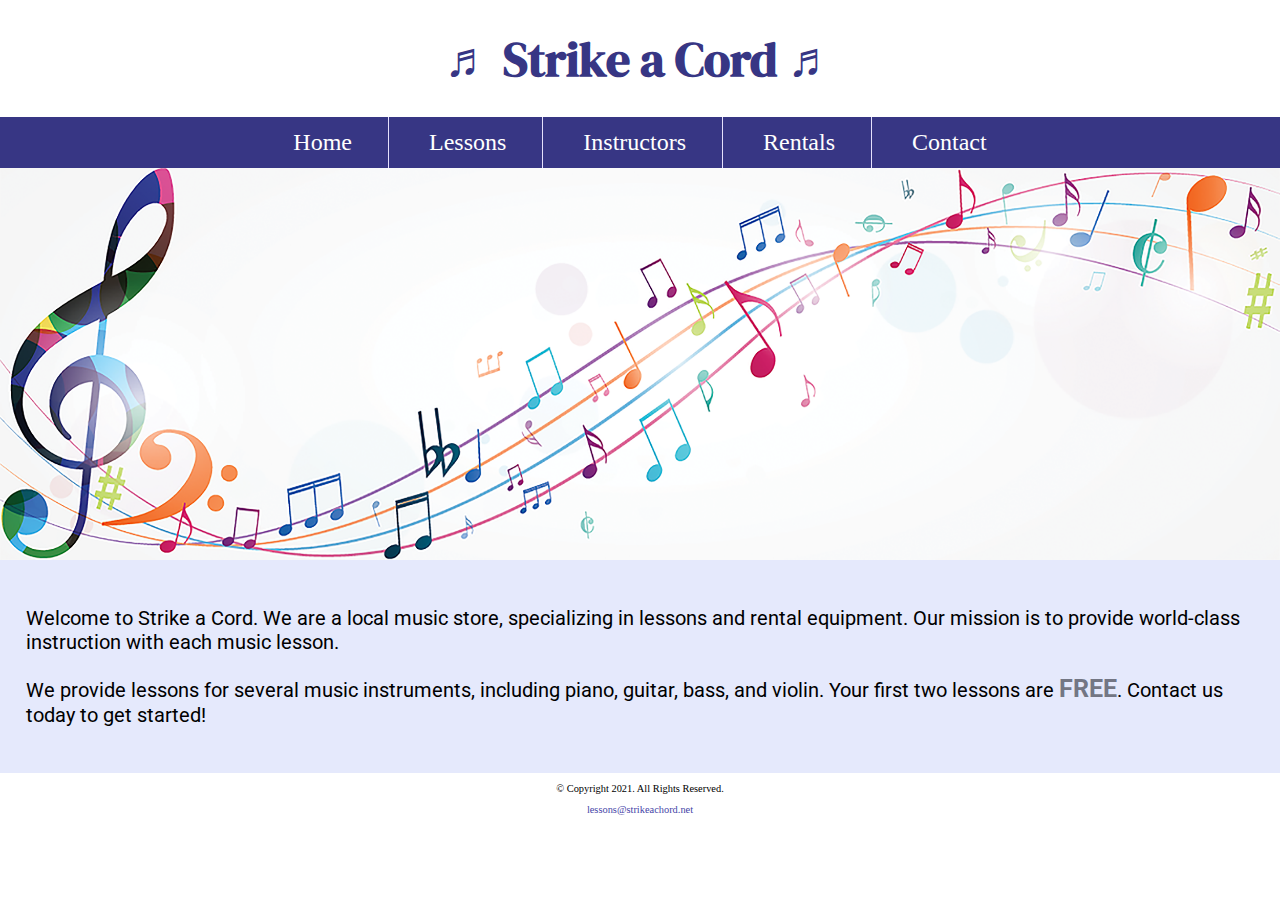
<file: music/index.html>
<!DOCTYPE html>
<!-- 
Student Name: Suzanne Lucas
File Name: index.html
Date: 2/12/2024
-->
<html lang="en">
<head>
    <title>Strike a Cord: Home Page</title>
    <meta charset="utf-8">
    <link rel="stylesheet" href="css/styles.css">
    <meta name="viewport" content="width=device-width, initial-scale=1.0">
    <link rel="preconnect" href="https://fonts.googleapis.com">
    <link rel="preconnect" href="https://fonts.gstatic.com" crossorigin>
    <link href="https://fonts.googleapis.com/css2?family=DM+Serif+Display:ital@1&display=swap" rel="stylesheet">
    <link href="https://fonts.googleapis.com/css2?family=DM+Serif+Display:ital@1&family=Roboto:ital,wght@0,100;0,300;0,400;0,500;0,700;0,900;1,100;1,300;1,400;1,500;1,700;1,900&display=swap" rel="stylesheet">
    <link rel="shortcut icon" href="images/favicon.ico">
    <link rel="icon" type="image/png" sizes="32x32" href="images/favicon-32.png">
    <link rel="apple-touch-icon" sizes="180x180" href="images/apple-touch-icon.png">
    <link rel="shortcut icon" sizes="192x192" href="images/android-chrome-192.png">
</head>
<body>

    <!-- Use the header area for the website name or logo. This is static. -->
    <header>
        <h1><span class="tab-desk">&#9836;</span> Strike a Cord <span class="tab-desk">&#9836;</span></h1>
    </header>

    <!-- Use the nav area to add Static hyperlinks to other pages within the website. -->
    <nav>
        <ul>
            <li><a href="index.html">Home</a></li>
            <li><a href="lessons.html">Lessons </a></li>
            <li><a href="instructors.html">Instructors</a></li>
            <li><a href="rentals.html">Rentals</a></li>
            <li><a href="contact.html">Contact</a></li>
        </ul>
    </nav>

    <!-- Hero Image -->
    <div id="hero" class="tab-desk">
        <img src="images/music-notes.png" alt="colorful music notes">
    </div>

    <!-- Use the main area to add the main content of the webpage. -->
    <main>

        <div id="intro">

            <p>Welcome to Strike a Cord. We are a local music store, specializing in lessons and rental equipment.
            Our mission is to provide world-class instruction with each music lesson.</p>

            <p> We provide lessons for several music instruments, including piano, guitar, bass, and violin. Your
            first two lessons are <span class="action">FREE</span>. Contact us today to get started!</p>

        </div>

    </main>

    <!-- Use the footer area to add footer static content like trademarks, social media links, contacts -->
    <footer>
        <p>&copy; Copyright 2021. All Rights Reserved.</p>
        <p><a href="mailto:lessons@strikeachord.net">lessons@strikeachord.net</a></p>
    </footer>
    
</body>
</html>
</file>
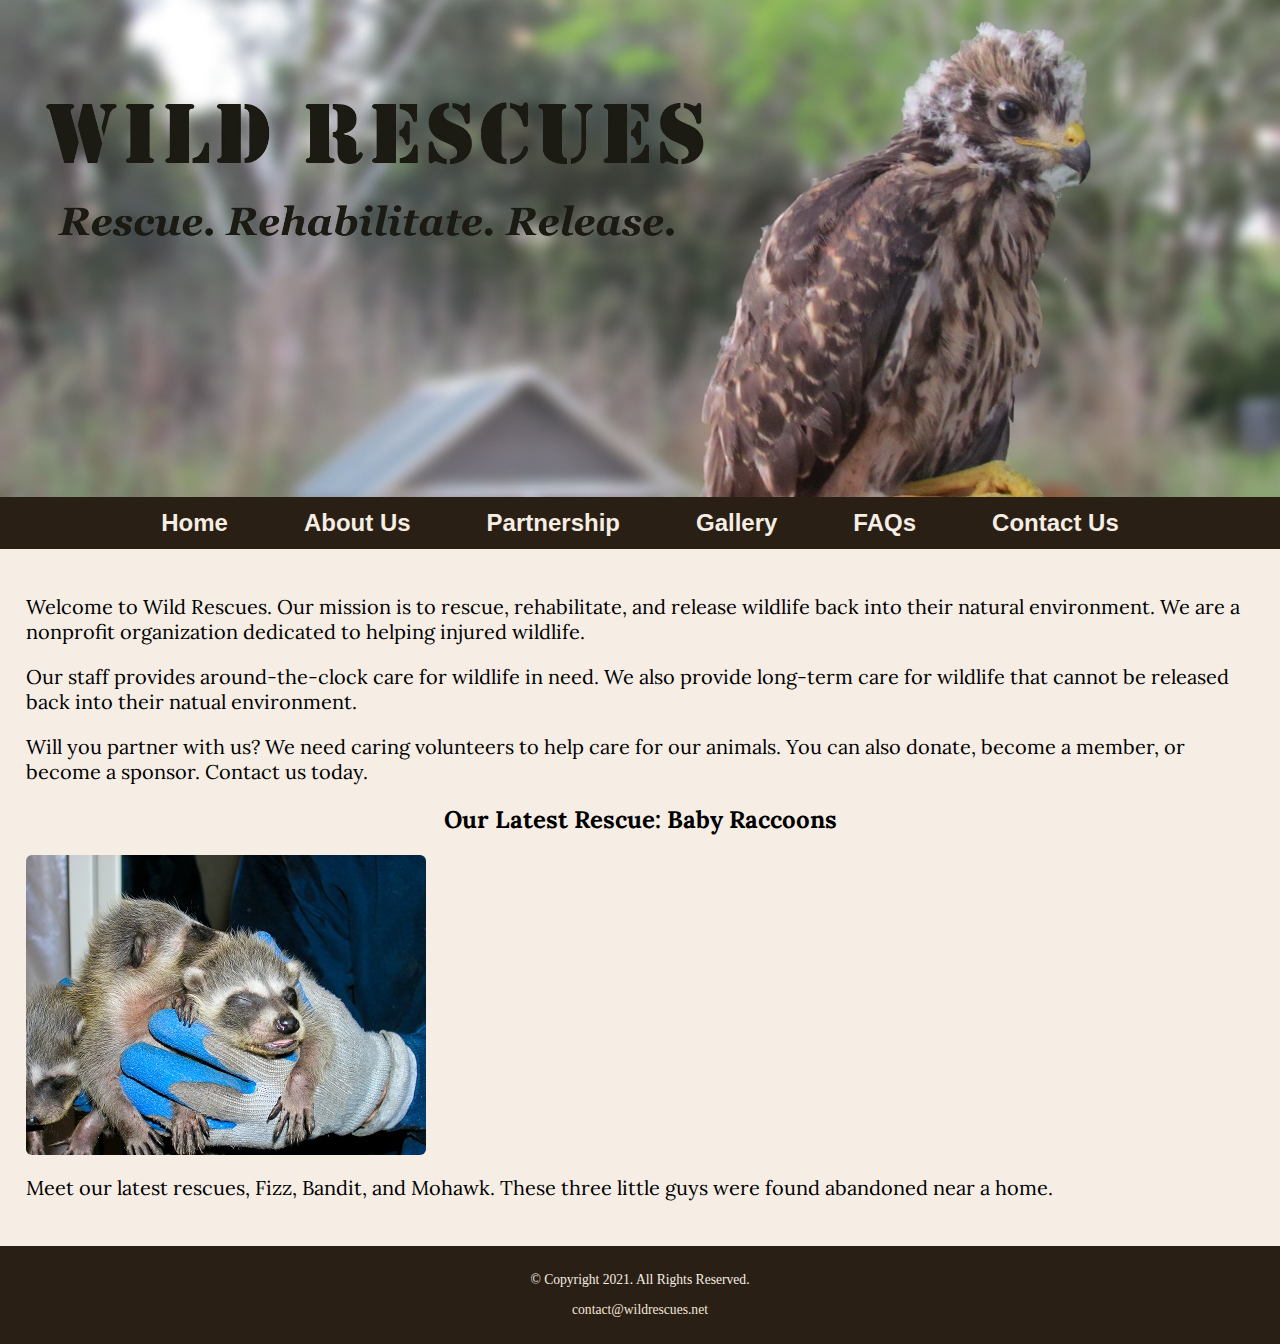
<file: rescue/index.html>
<!DOCTYPE html>
<!-- 
Student Name: Suzanne Lucas
File Name: index.html
Date: 2/28/2024
-->
<html lang="en">
<head>
    <title>Wild Rescues: Home</title>
    <meta charset="utf-8">
    <link rel="stylesheet" href="css/styles.css">
    <meta name="viewport" content="width=device-width, initial-scale=1.0">
    <link rel="preconnect" href="https://fonts.googleapis.com">
    <link rel="preconnect" href="https://fonts.gstatic.com" crossorigin>
    <link href="https://fonts.googleapis.com/css2?family=Emblema+One&display=swap" rel="stylesheet">
    <link href="https://fonts.googleapis.com/css2?family=Emblema+One&family=Lora:ital,wght@0,400..700;1,400..700&display=swap" rel="stylesheet">
    <link rel="shortcut icon" href="images/favicon.ico">
    <link rel="icon" type="image/png" sizes="32x32" href="images/favicon-32.png">
    <link rel="apple-touch-icon" sizes="180x180" href="images/apple-touch-icon.png">
    <link rel="shortcut icon" sizes="192x192" href="images/android-chrome-192.png">
</head>
<body>

    <div id="wrapper">
        
        <!-- Use the header area for the website name or logo. This is static. -->
        <header>
            <div class="tab-desk">
                <a href="index.html"><img src="images/baby-hawk.jpg" alt="rescued baby hawk"></a>
            </div>

            <div class="mobile">
                <h1>&#128062; Wild Rescues</h1>
                <h3>Rescue. Rehabilitate. Release.</h3>
            </div>
        </header>

        <!-- Use the nav area to add Static hyperlinks to other pages within the website. -->
        <nav>
            <ul>
                <li><a href="index.html">Home</a></li>
                <li><a href="about.html">About Us</a></li>
                <li><a href="partnership.html">Partnership</a></li>
                <li><a href="gallery.html">Gallery</a></li>
                <li><a href="faqs.html">FAQs</a></li>
                <li><a href="contact.html">Contact Us</a></li>
            </ul>
        </nav>

        <!-- Use the main area to add the main content of the webpage. -->
        <main>
            
            <div id="welcome">

                <p>Welcome to Wild Rescues. Our mission is to rescue, rehabilitate, and release wildlife back into their natural environment.
                We are a nonprofit organization dedicated to helping injured wildlife.</p>

                <p>Our staff provides around-the-clock care for wildlife in need. We also provide long-term care for wildlife that cannot be
                released back into their natual environment.</p>

                <p>Will you partner with us? We need caring volunteers to help care for our animals. You can also donate, become a 
                member, or become a sponsor. Contact us today.</p>

            </div>

            <div id="latest">

                <h2>Our Latest Rescue: Baby Raccoons</h2>

                <img class="round" src="images/baby-raccoons.jpg" alt="hands holding three baby raccoons">

                <p>Meet our latest rescues, Fizz, Bandit, and Mohawk. These three little guys were found abandoned near a home.</p>

            </div>

        </main>

        <!-- Use the footer area to add footer static content like trademarks, social media links, contacts -->
        <footer>
            <p>&copy; Copyright 2021. All Rights Reserved.</p>
            <p><a href="mailto:contact@wildrescues.net">contact@wildrescues.net</a></p>
        </footer>
    
    </div>    

</body>
</html>
</file>
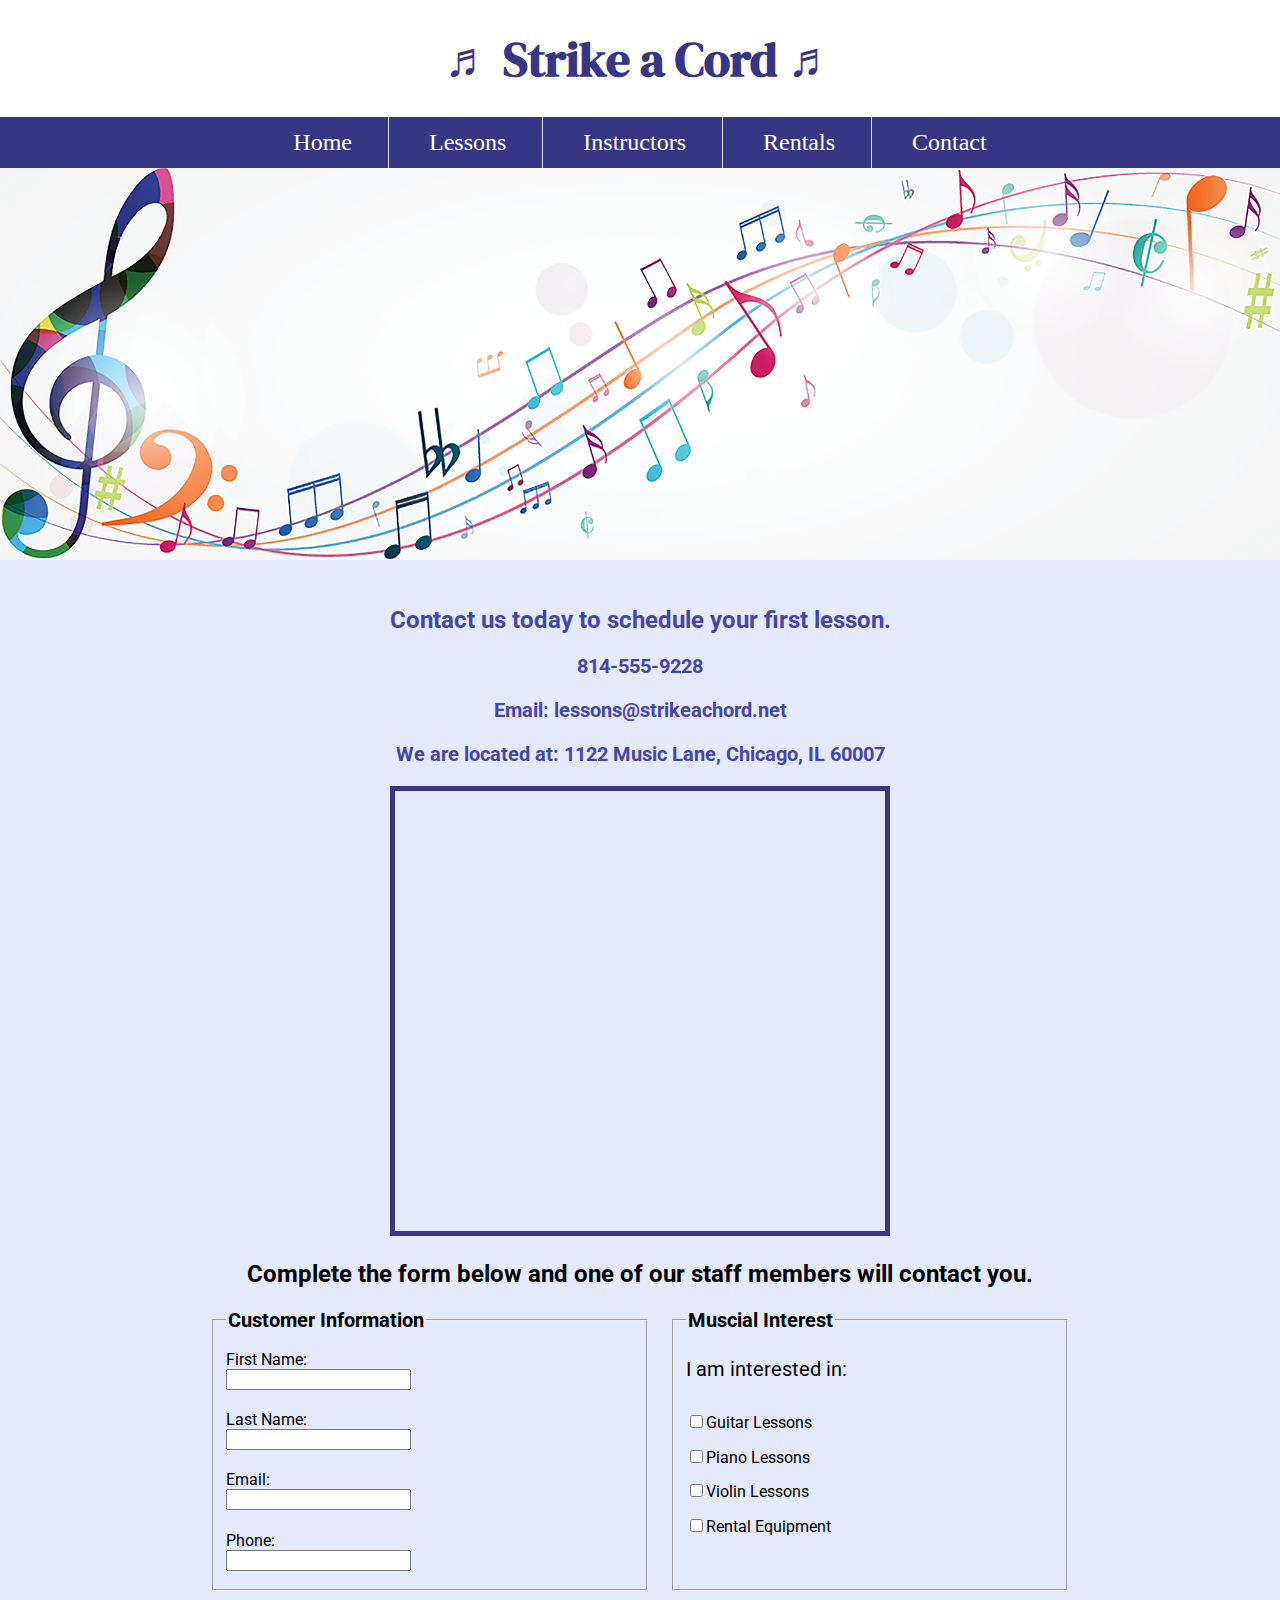
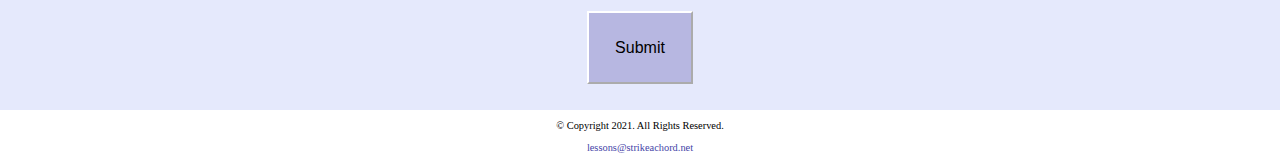
<file: music/contact.html>
<!DOCTYPE html>
<!-- 
Student Name: Suzanne Lucas
File Name: contact.html
Date: 2/19/2024
-->
<html lang="en">
<head>
    <title>Strike a Cord: Contact</title>
    <meta charset="utf-8">
    <link rel="stylesheet" href="css/styles.css">
    <meta name="viewport" content="width=device-width, initial-scale=1.0">
    <link rel="preconnect" href="https://fonts.googleapis.com">
    <link rel="preconnect" href="https://fonts.gstatic.com" crossorigin>
    <link href="https://fonts.googleapis.com/css2?family=DM+Serif+Display:ital@1&display=swap" rel="stylesheet">
    <link href="https://fonts.googleapis.com/css2?family=DM+Serif+Display:ital@1&family=Roboto:ital,wght@0,100;0,300;0,400;0,500;0,700;0,900;1,100;1,300;1,400;1,500;1,700;1,900&display=swap" rel="stylesheet">
    <link rel="shortcut icon" href="images/favicon.ico">
    <link rel="icon" type="image/png" sizes="32x32" href="images/favicon-32.png">
    <link rel="apple-touch-icon" sizes="180x180" href="images/apple-touch-icon.png">
    <link rel="shortcut icon" sizes="192x192" href="images/android-chrome-192.png">
</head>
<body>

    <!-- Use the header area for the website name or logo. This is static. -->
    <header>
        <h1><span class="tab-desk">&#9836;</span> Strike a Cord <span class="tab-desk">&#9836;</span></h1>
    </header>

    <!-- Use the nav area to add Static hyperlinks to other pages within the website. -->
    <nav>
        <ul>
            <li><a href="index.html">Home</a></li>
            <li><a href="lessons.html">Lessons </a></li>
            <li><a href="instructors.html">Instructors</a></li>
            <li><a href="rentals.html">Rentals</a></li>
            <li><a href="contact.html">Contact</a></li>
        </ul>
    </nav>

    <!-- Hero Image -->
    <div id="hero" class="tab-desk">
        <img src="images/music-notes.png" alt="colorful music notes">
    </div>

    <!-- Use the main area to add the main content of the webpage. -->
    <main>

        <div id="contact">

            <h2>Contact us today to schedule your first lesson.</h2>
            
            <p class="tel-link mobile"><a href="tel:814-555-9228">814-555-9228</a></p>
            <p class="tab-desk">814-555-9228</p>
            <p>Email: <a class="email-link" href="mailto:lessons@strikeachord.net">lessons@strikeachord.net</a></p>
            <p>We are located at: 1122 Music Lane, Chicago, IL 60007</p>

            <iframe src="https://www.google.com/maps/embed?pb=!1m18!1m12!1m3!1d380514.49363858043!2d-88.06160962171495!3d41.83326169479497!2m3!1f0!2f0!3f0!3m2!1i1024!2i768!4f13.1!3m3!1m2!1s0x880e2c3cd0f4cbed%3A0xafe0a6ad09c0c000!2sChicago%2C%20IL!5e0!3m2!1sen!2sus!4v1708355950438!5m2!1sen!2sus" 
            class="map" allowfullscreen="" loading="lazy" referrerpolicy="no-referrer-when-downgrade"></iframe>

        </div>

        <div id="form">
            <h2>Complete the form below and one of our staff members will contact you.</h2>

            <form class="form-grid"> <!-- Start Form --> 

                <fieldset>
                    <legend>Customer Information</legend>

                    <label for="fName">First Name:</label>
                    <input type="text" name="fName" id="fName">

                    <label for="lName">Last Name:</label>
                    <input type="text" name="lName" id="lName">

                    <label for="email">Email:</label>
                    <input type="email" name="email" id="email">

                    <label for="phone">Phone:</label>
                    <input type="tel" name="phone" id="phone">

                </fieldset>

                <fieldset>
                    <legend>Muscial Interest</legend>

                    <p>I am interested in:</p>

                    <label for="guitarles"><input type="checkbox" name="interest" id="guitarles" value="Guitar Lessons">Guitar Lessons</label>

                    <label for="pianoles"><input type="checkbox" name="interest" id="pianoles" value="Piano Lessons">Piano Lessons</label>

                    <label for="violinles"><input type="checkbox" name="interest" id="violinles" value="Violin Lessons">Violin Lessons</label>

                    <label for="rent"><input type="checkbox" name="interest" id="rent" value="Rental Equipment">Rental Equipment</label>

                </fieldset>

                <input type="submit" id="submit" value="Submit" class="btn">

            </form>

        </div>

    </main>

    <!-- Use the footer area to add footer static content like trademarks, social media links, contacts -->
    <footer>
        <p>&copy; Copyright 2021. All Rights Reserved.</p>
        <p><a href="mailto:lessons@strikeachord.net">lessons@strikeachord.net</a></p>
    </footer>
    
</body>
</html>
</file>
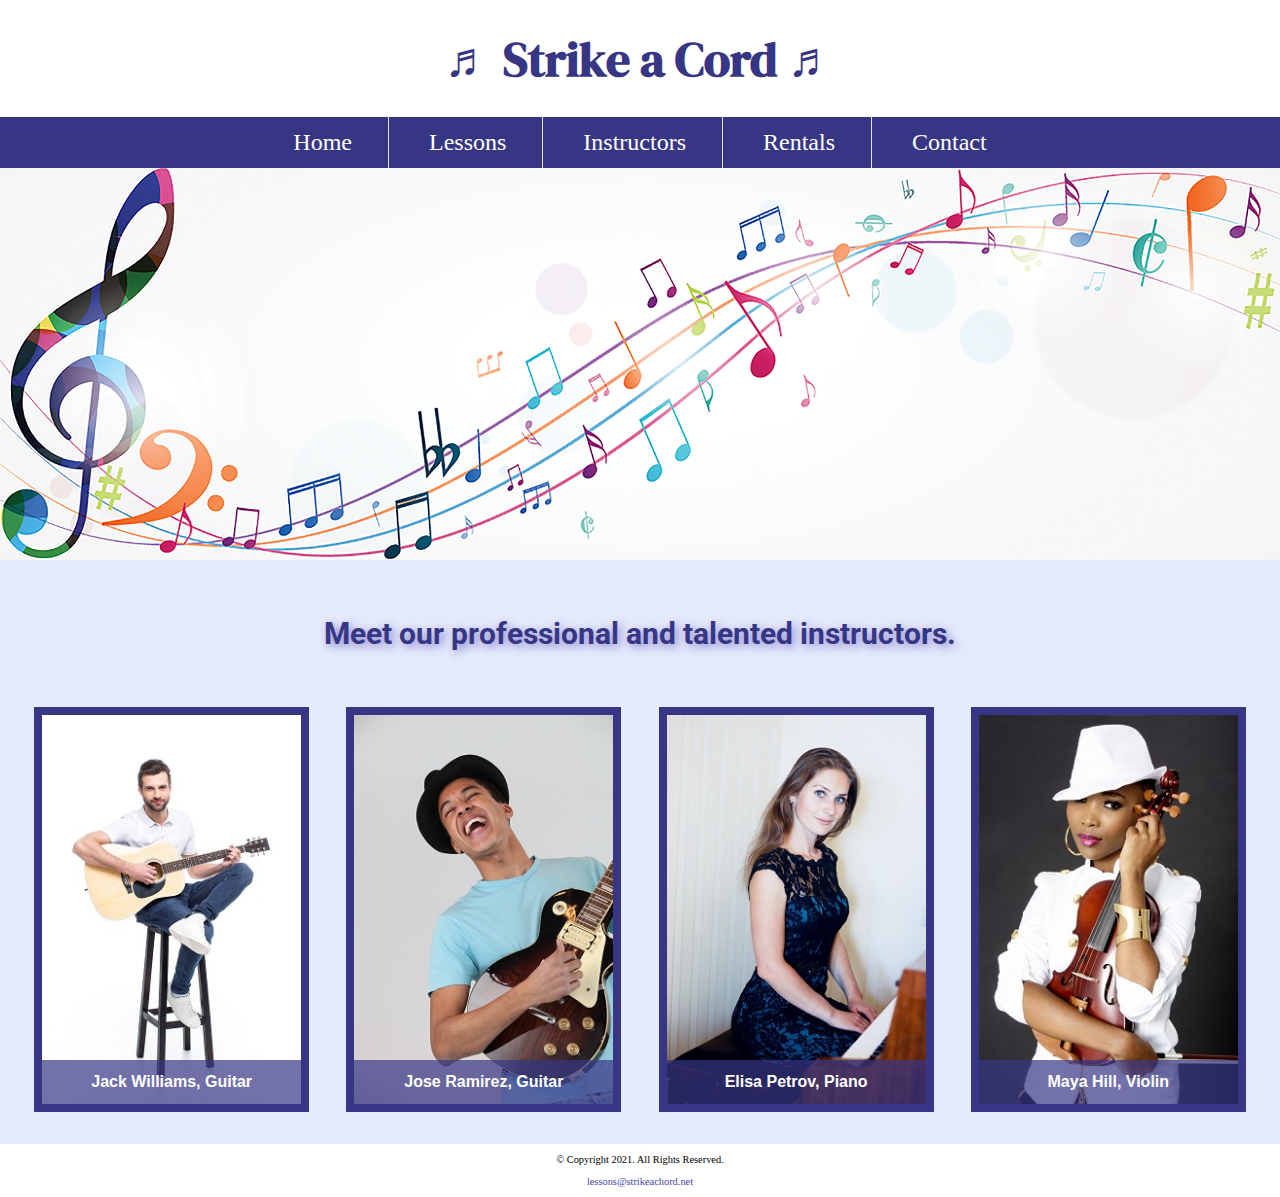
<file: music/instructors.html>
<!DOCTYPE html>
<!-- 
Student Name: Suzanne Lucas
File Name: Instuctors.html
Date: 3/27/2024
-->
<html lang="en">
<head>
    <title>Strike a Cord: Instructors</title>
    <meta charset="utf-8">
    <link rel="stylesheet" href="css/styles.css">
    <meta name="viewport" content="width=device-width, initial-scale=1.0">
    <link rel="preconnect" href="https://fonts.googleapis.com">
    <link rel="preconnect" href="https://fonts.gstatic.com" crossorigin>
    <link href="https://fonts.googleapis.com/css2?family=DM+Serif+Display:ital@1&display=swap" rel="stylesheet">
    <link href="https://fonts.googleapis.com/css2?family=DM+Serif+Display:ital@1&family=Roboto:ital,wght@0,100;0,300;0,400;0,500;0,700;0,900;1,100;1,300;1,400;1,500;1,700;1,900&display=swap" rel="stylesheet">
    <link rel="shortcut icon" href="images/favicon.ico">
    <link rel="icon" type="image/png" sizes="32x32" href="images/favicon-32.png">
    <link rel="apple-touch-icon" sizes="180x180" href="images/apple-touch-icon.png">
    <link rel="shortcut icon" sizes="192x192" href="images/android-chrome-192.png">
</head>
<body>

    <!-- Use the header area for the website name or logo. This is static. -->
    <header>
        <h1><span class="tab-desk">&#9836;</span> Strike a Cord <span class="tab-desk">&#9836;</span></h1>
    </header>

    <!-- Use the nav area to add Static hyperlinks to other pages within the website. -->
    <nav>
        <ul>
            <li><a href="index.html">Home</a></li>
            <li><a href="lessons.html">Lessons </a></li>
            <li><a href="instructors.html">Instructors</a></li>
            <li><a href="rentals.html">Rentals</a></li>
            <li><a href="contact.html">Contact</a></li>
        </ul>
    </nav>

    <!-- Hero Image -->
    <div id="hero" class="tab-desk">
        <img src="images/music-notes.png" alt="colorful music notes">
    </div>

    <!-- Use the main area to add the main content of the webpage. -->
    <main class="grid">

        <aside>
            <p>Meet our professional and talented instructors.</p>
        </aside>

        <figure>
            <img src="images/guitar-instructor.jpg" alt="guitar instructor">
            <figcaption>Jack Williams, Guitar</figcaption>
        </figure>

        <figure>
            <img src="images/electric-guitar-instructor.jpg" alt="electric guitar instructor">
            <figcaption>Jose Ramirez, Guitar</figcaption>
        </figure>

        <figure>
            <img src="images/piano-instructor.jpg" alt="piano instructor">
            <figcaption>Elisa Petrov, Piano</figcaption>
        </figure>

        <figure>
            <img src="images/violin-instructor.jpg" alt="violin instructor">
            <figcaption>Maya Hill, Violin</figcaption>
        </figure>

    </main>

    <!-- Use the footer area to add footer static content like trademarks, social media links, contacts -->
    <footer>
        <p>&copy; Copyright 2021. All Rights Reserved.</p>
        <p><a href="mailto:lessons@strikeachord.net">lessons@strikeachord.net</a></p>
    </footer>
    
</body>
</html>
</file>
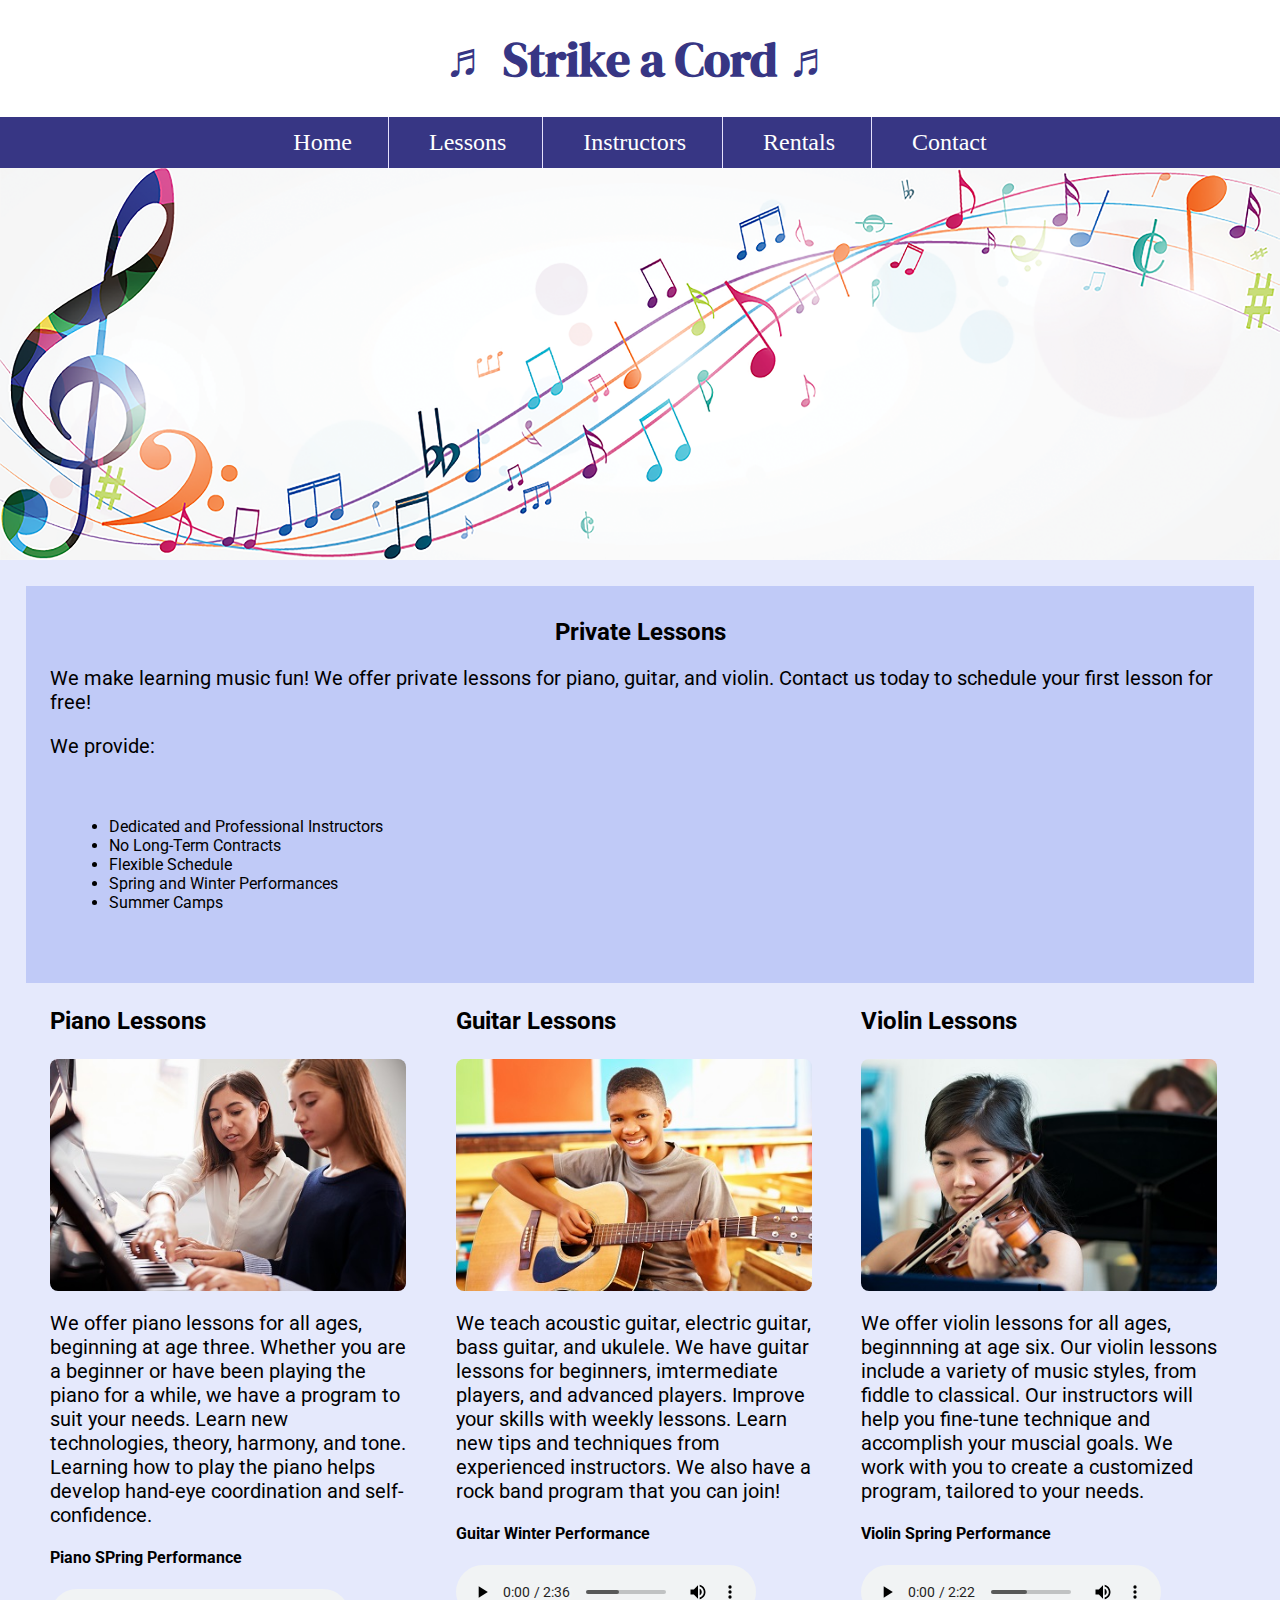
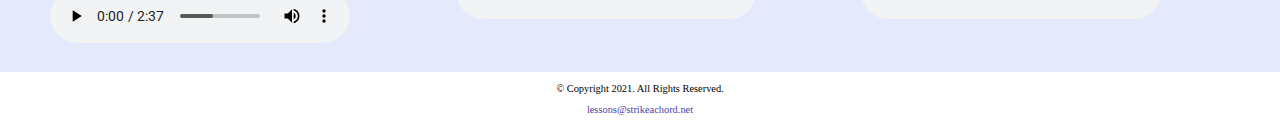
<file: music/lessons.html>
<!DOCTYPE html>
<!-- 
Student Name: Suzanne Lucas
File Name: lessons.html
Date: 04/10/2024
-->
<html lang="en">
<head>
    <title>Strike a Cord: Lessons</title>
    <meta charset="utf-8">
    <link rel="stylesheet" href="css/styles.css">
    <meta name="viewport" content="width=device-width, initial-scale=1.0">
    <link rel="preconnect" href="https://fonts.googleapis.com">
    <link rel="preconnect" href="https://fonts.gstatic.com" crossorigin>
    <link href="https://fonts.googleapis.com/css2?family=DM+Serif+Display:ital@1&display=swap" rel="stylesheet">
    <link href="https://fonts.googleapis.com/css2?family=DM+Serif+Display:ital@1&family=Roboto:ital,wght@0,100;0,300;0,400;0,500;0,700;0,900;1,100;1,300;1,400;1,500;1,700;1,900&display=swap" rel="stylesheet">
    <link rel="shortcut icon" href="images/favicon.ico">
    <link rel="icon" type="image/png" sizes="32x32" href="images/favicon-32.png">
    <link rel="apple-touch-icon" sizes="180x180" href="images/apple-touch-icon.png">
    <link rel="shortcut icon" sizes="192x192" href="images/android-chrome-192.png">
</head>
<body>

    <!-- Use the header area for the website name or logo. This is static. -->
    <header>
        <h1><span class="tab-desk">&#9836;</span> Strike a Cord <span class="tab-desk">&#9836;</span></h1>
    </header>

    <!-- Use the nav area to add Static hyperlinks to other pages within the website. -->
    <nav>
        <ul>
            <li><a href="index.html">Home</a></li>
            <li><a href="lessons.html">Lessons </a></li>
            <li><a href="instructors.html">Instructors</a></li>
            <li><a href="rentals.html">Rentals</a></li>
            <li><a href="contact.html">Contact</a></li>
        </ul>
    </nav>

    <!-- Hero Image -->
    <section id="hero" class="tab-desk">
        <img src="images/music-notes.png" alt="colorful music notes">
    </section>

    <!-- Use the main area to add the main content of the webpage. -->
    <main>

        <section id="info">

            <h2>Private Lessons</h2>

            <p>We make learning music fun! We offer private lessons for piano, 
            guitar, and violin. Contact us today to schedule your first lesson 
            for free!</p>

            <p>We provide:</p>

            <ul>
                <li>Dedicated and Professional Instructors</li>
                <li>No Long-Term Contracts</li>
                <li>Flexible Schedule</li>
                <li>Spring and Winter Performances</li>
                <li>Summer Camps</li>
            </ul>

        </section>

        <section id="piano">

            <h3>Piano Lessons</h3>

            <img class="round" src="images/piano-lesson.jpg" alt="piano teacher and student sitting at a piano">

            <p>We offer piano lessons for all ages, beginning at age three. Whether you are a beginner 
            or have been playing the piano for a while, we have a program to suit your needs. Learn
            new technologies, theory, harmony, and tone. Learning how to play the piano helps develop
            hand-eye coordination and self-confidence.</p>

            <h4>Piano SPring Performance</h4>
            <audio controls>
                <source src="media/piano.mp3" type="audio/mp3" >
                <source src="media/piano.ogg" type="audio/ogg">
                <p>Your browser does not support the audio element</p>
            </audio>
            
        </section>

        <section id="guitar">
            
            <h3>Guitar Lessons</h3>

            <img class="round" src="images/child-guitar.jpg" alt="child with smile holding a guitar">

            <p>We teach acoustic guitar, electric guitar, bass guitar, and ukulele. We have guitar lessons for
            beginners, imtermediate players, and advanced players. Improve your skills with weekly lessons. Learn
            new tips and techniques from experienced instructors. We also have a rock band program that you can join!</p>

            <h4>Guitar Winter Performance</h4>
            <audio controls>
                <source src="media/guitar.mp3" type="audio/mp3" >
                <source src="media/guitar.ogg" type="audio/ogg">
                <p>Your browser does not support the audio element</p>
            </audio>

        </section>

        <section id="violin">
            
            <h3>Violin Lessons</h3>

            <img class="round" src="images/woman-violin.jpg" alt="woman playing the violin">

            <p>We offer violin lessons for all ages, beginnning at age six. Our violin lessons include
            a variety of music styles, from fiddle to classical. Our instructors will help you fine-tune
            technique and accomplish your muscial goals. We work with you to create a customized program,
            tailored to your needs.</p>

            <h4>Violin Spring Performance</h4>
            <audio controls>
                <source src="media/violin.mp3" type="audio/mp3" >
                <source src="media/violin.ogg" type="audio/ogg">
                <p>Your browser does not support the audio element</p>
            </audio>

            </section>

    </main>

    <!-- Use the footer area to add footer static content like trademarks, social media links, contacts -->
    <footer>
        <p>&copy; Copyright 2021. All Rights Reserved.</p>
        <p><a href="mailto:lessons@strikeachord.net">lessons@strikeachord.net</a></p>
    </footer>
    
</body>
</html>
</file>
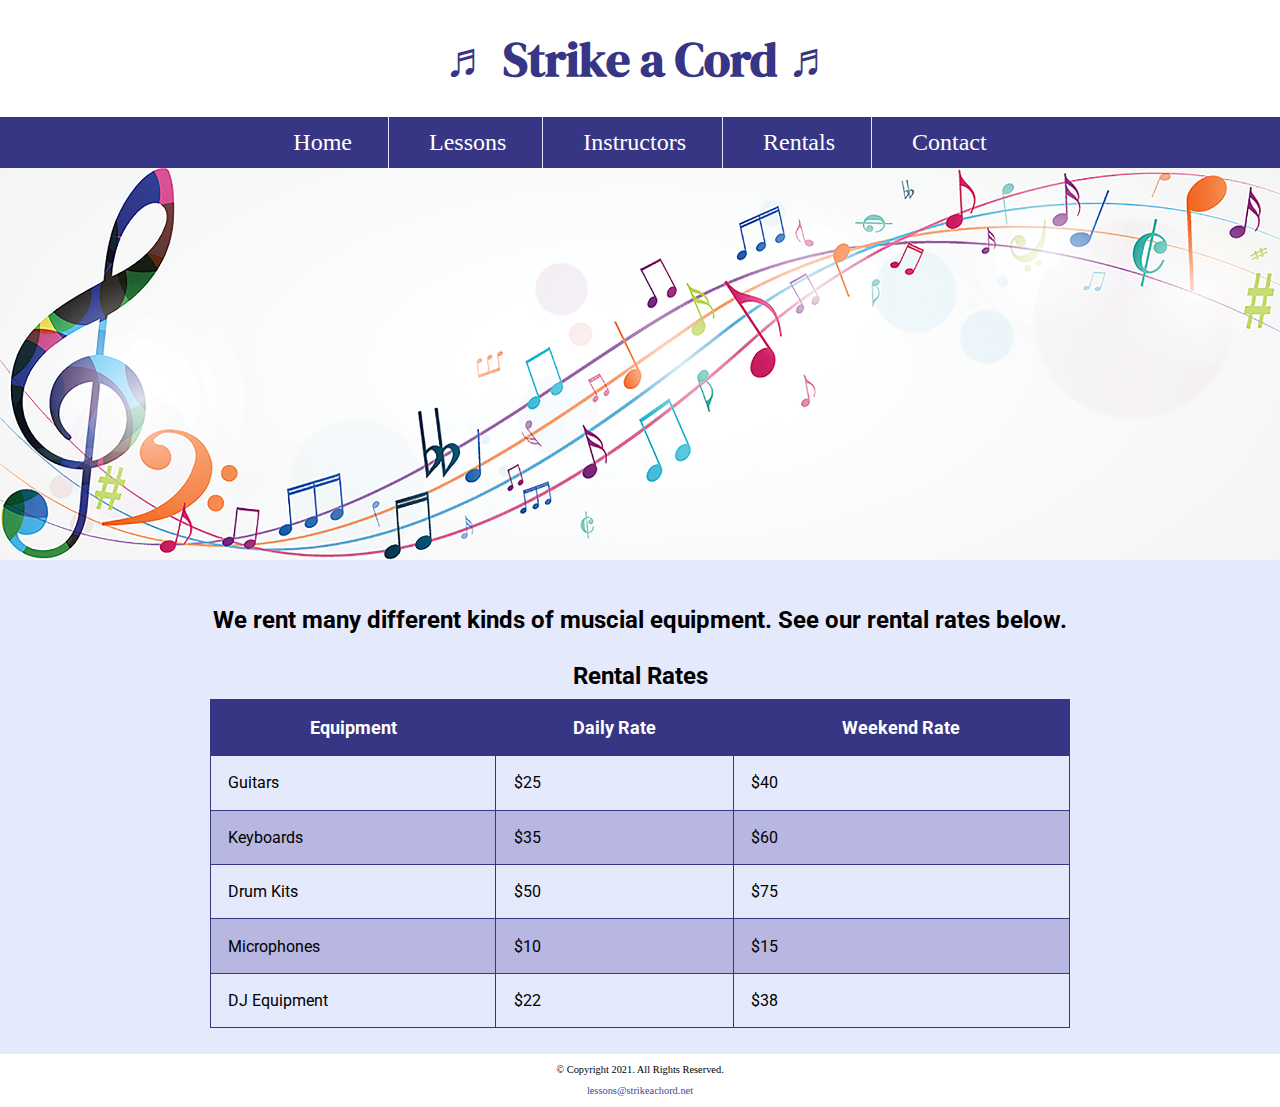
<file: music/rentals.html>
<!DOCTYPE html>
<!-- 
Student Name: Suzanne Lucas
File Name: rentals.html
Date: 2/12/2024
-->
<html lang="en">
<head>
    <title>Strike a Cord: Rentals</title>
    <meta charset="utf-8">
    <link rel="stylesheet" href="css/styles.css">
    <meta name="viewport" content="width=device-width, initial-scale=1.0">
    <link rel="preconnect" href="https://fonts.googleapis.com">
    <link rel="preconnect" href="https://fonts.gstatic.com" crossorigin>
    <link href="https://fonts.googleapis.com/css2?family=DM+Serif+Display:ital@1&display=swap" rel="stylesheet">
    <link href="https://fonts.googleapis.com/css2?family=DM+Serif+Display:ital@1&family=Roboto:ital,wght@0,100;0,300;0,400;0,500;0,700;0,900;1,100;1,300;1,400;1,500;1,700;1,900&display=swap" rel="stylesheet">
    <link rel="shortcut icon" href="images/favicon.ico">
    <link rel="icon" type="image/png" sizes="32x32" href="images/favicon-32.png">
    <link rel="apple-touch-icon" sizes="180x180" href="images/apple-touch-icon.png">
    <link rel="shortcut icon" sizes="192x192" href="images/android-chrome-192.png">
</head>
<body>

    <!-- Use the header area for the website name or logo. This is static. -->
    <header>
        <h1><span class="tab-desk">&#9836;</span> Strike a Cord <span class="tab-desk">&#9836;</span></h1>
    </header>

    <!-- Use the nav area to add Static hyperlinks to other pages within the website. -->
    <nav>
        <ul>
            <li><a href="index.html">Home</a></li>
            <li><a href="lessons.html">Lessons </a></li>
            <li><a href="instructors.html">Instructors</a></li>
            <li><a href="rentals.html">Rentals</a></li>
            <li><a href="contact.html">Contact</a></li>
        </ul>
    </nav>

    <!-- Hero Image -->
    <div id="hero" class="tab-desk">
        <img src="images/music-notes.png" alt="colorful music notes">
    </div>

    <!-- Use the main area to add the main content of the webpage. -->
    <main>

        <div id="rental">
            <h2>We rent many different kinds of muscial equipment. See our rental rates below.</h2>

            <table>
                <caption>Rental Rates</caption>
                <tr>    <!-- Row 1 -->
                    <th>Equipment</th>
                    <th>Daily Rate</th>
                    <th>Weekend Rate</th>
                </tr>
                <tr>    <!-- Row 2 -->
                    <td>Guitars</td>
                    <td>$25</td>
                    <td>$40</td>
                </tr>

                <tr>    <!-- Row 3 -->
                    <td>Keyboards</td>
                    <td>$35</td>
                    <td>$60</td>
                </tr> 

                <tr>    <!-- Row 4 -->
                    <td>Drum Kits</td>
                    <td>$50</td>
                    <td>$75</td>
                </tr> 

                <tr>    <!-- Row 5 -->
                    <td>Microphones</td>
                    <td>$10</td>
                    <td>$15</td>
                </tr> 

                <tr>    <!-- Row 6 -->
                    <td>DJ Equipment</td>
                    <td>$22</td>
                    <td>$38</td>
                </tr>   

            </table>
        </div>

    </main>

    <!-- Use the footer area to add footer static content like trademarks, social media links, contacts -->
    <footer>
        <p>&copy; Copyright 2021. All Rights Reserved.</p>
        <p><a href="mailto:lessons@strikeachord.net">lessons@strikeachord.net</a></p>
    </footer>
    
</body>
</html>
</file>
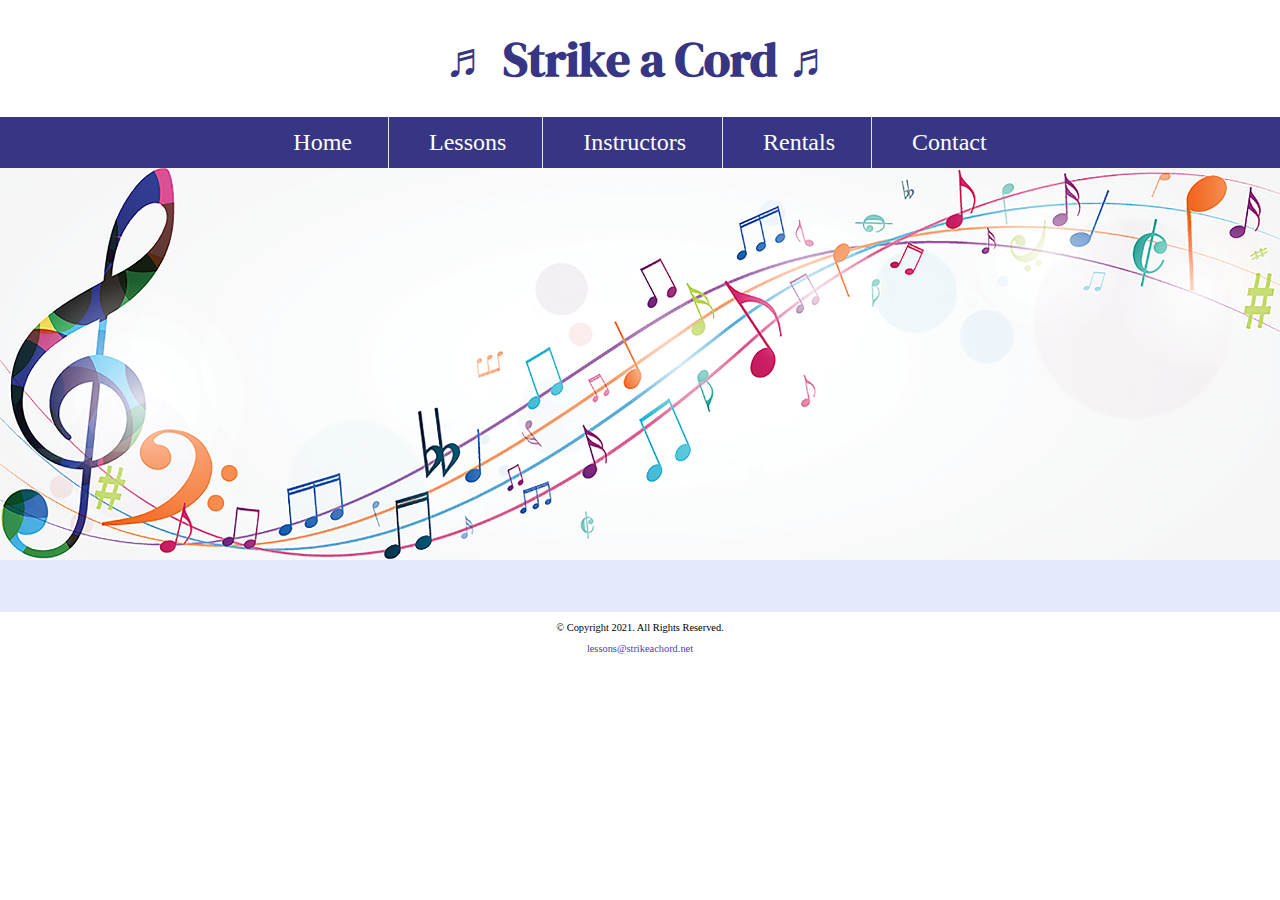
<file: music/template.html>
<!DOCTYPE html>
<!-- 
Student Name: Suzanne Lucas
File Name: template.html
Date: 2/12/2024
-->
<html lang="en">
<head>
    <title>Strike a Cord: Template</title>
    <meta charset="utf-8">
    <link rel="stylesheet" href="css/styles.css">
    <meta name="viewport" content="width=device-width, initial-scale=1.0">
    <link rel="preconnect" href="https://fonts.googleapis.com">
    <link rel="preconnect" href="https://fonts.gstatic.com" crossorigin>
    <link href="https://fonts.googleapis.com/css2?family=DM+Serif+Display:ital@1&display=swap" rel="stylesheet">
    <link href="https://fonts.googleapis.com/css2?family=DM+Serif+Display:ital@1&family=Roboto:ital,wght@0,100;0,300;0,400;0,500;0,700;0,900;1,100;1,300;1,400;1,500;1,700;1,900&display=swap" rel="stylesheet">
    <link rel="shortcut icon" href="images/favicon.ico">
    <link rel="icon" type="image/png" sizes="32x32" href="images/favicon-32.png">
    <link rel="apple-touch-icon" sizes="180x180" href="images/apple-touch-icon.png">
    <link rel="shortcut icon" sizes="192x192" href="images/android-chrome-192.png">
</head>
<body>

    <!-- Use the header area for the website name or logo. This is static. -->
    <header>
        <h1><span class="tab-desk">&#9836;</span> Strike a Cord <span class="tab-desk">&#9836;</span></h1>
    </header>

    <!-- Use the nav area to add Static hyperlinks to other pages within the website. -->
    <nav>
        <ul>
            <li><a href="index.html">Home</a></li>
            <li><a href="lessons.html">Lessons </a></li>
            <li><a href="instructors.html">Instructors</a></li>
            <li><a href="rentals.html">Rentals</a></li>
            <li><a href="contact.html">Contact</a></li>
        </ul>
    </nav>

    <!-- Hero Image -->
    <div id="hero" class="tab-desk">
        <img src="images/music-notes.png" alt="colorful music notes">
    </div>

    <!-- Use the main area to add the main content of the webpage. -->
    <main>

        <div>

        </div>

    </main>

    <!-- Use the footer area to add footer static content like trademarks, social media links, contacts -->
    <footer>
        <p>&copy; Copyright 2021. All Rights Reserved.</p>
        <p><a href="mailto:lessons@strikeachord.net">lessons@strikeachord.net</a></p>
    </footer>
    
</body>
</html>
</file>
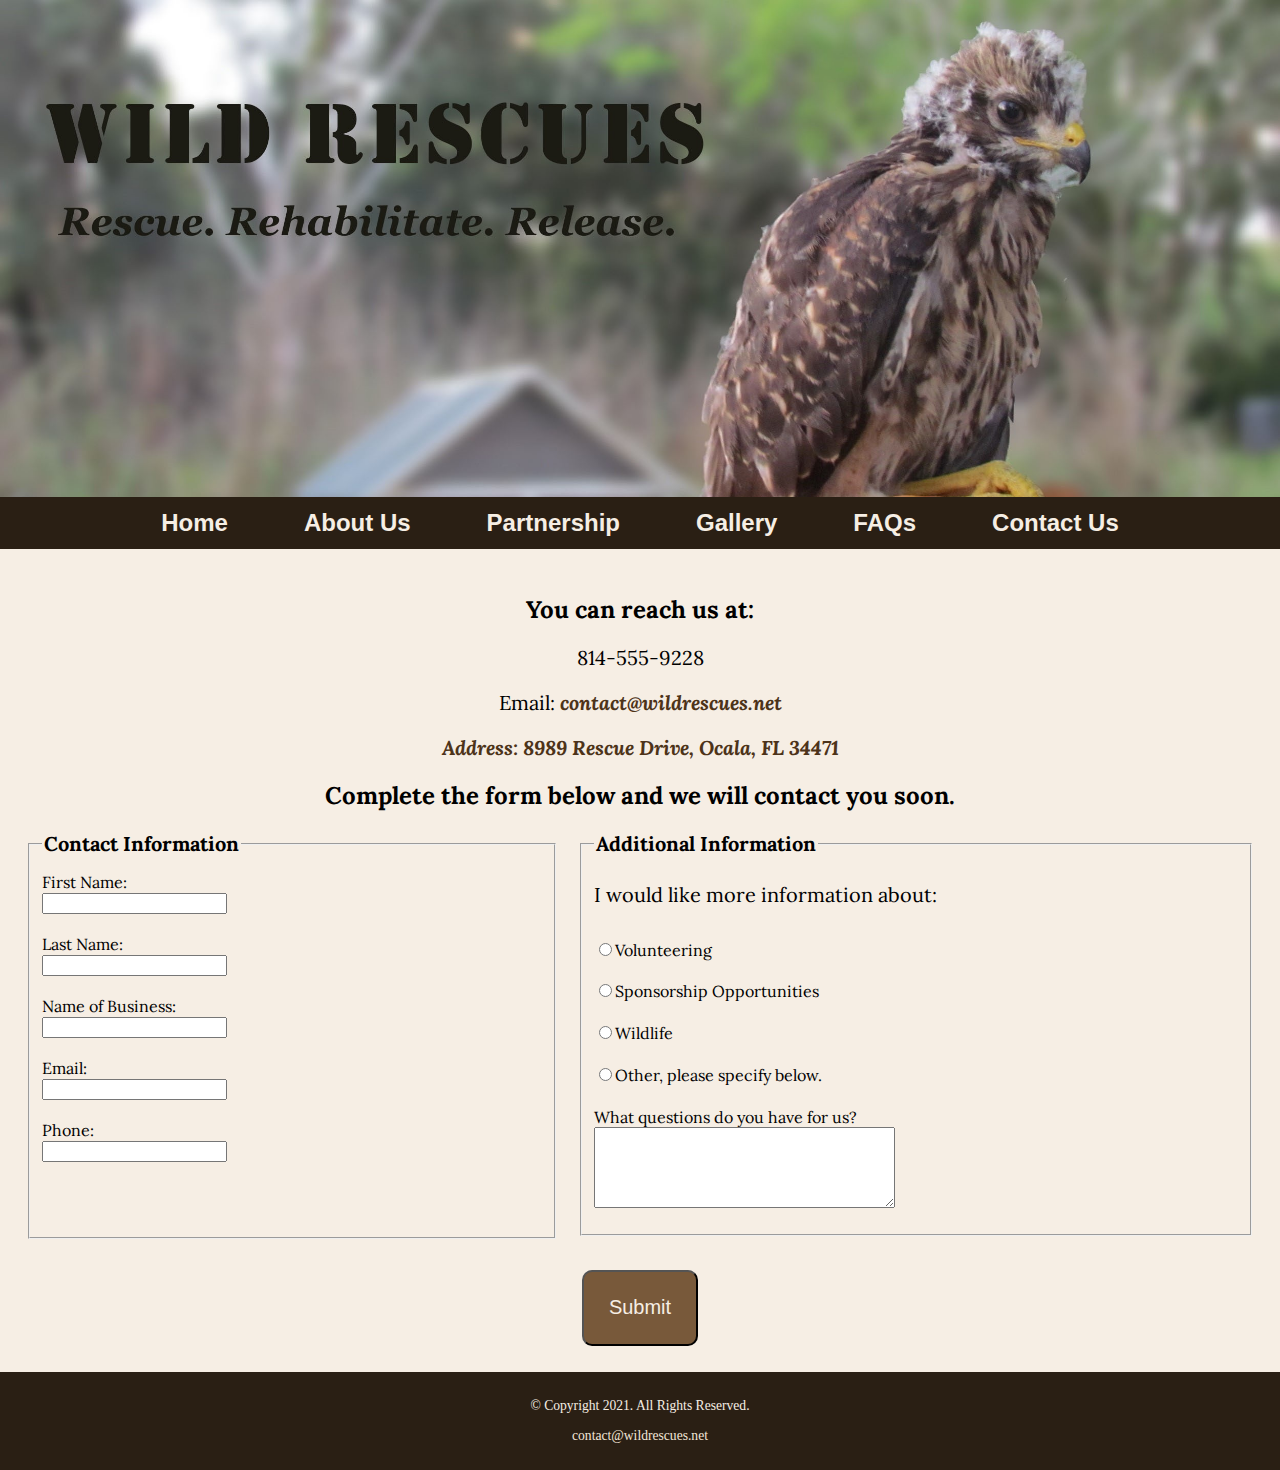
<file: rescue/contact.html>
<!DOCTYPE html>
<!-- 
Student Name: Suzanne Lucas
File Name: Contact.html
Date: 2/19/2024
-->
<html lang="en">
<head>
    <title>Wild Rescues: Contact</title>
    <meta charset="utf-8">
    <link rel="stylesheet" href="css/styles.css">
    <meta name="viewport" content="width=device-width, initial-scale=1.0">
    <link rel="preconnect" href="https://fonts.googleapis.com">
    <link rel="preconnect" href="https://fonts.gstatic.com" crossorigin>
    <link href="https://fonts.googleapis.com/css2?family=Emblema+One&display=swap" rel="stylesheet">
    <link href="https://fonts.googleapis.com/css2?family=Emblema+One&family=Lora:ital,wght@0,400..700;1,400..700&display=swap" rel="stylesheet">
    <link rel="shortcut icon" href="images/favicon.ico">
    <link rel="icon" type="image/png" sizes="32x32" href="images/favicon-32.png">
    <link rel="apple-touch-icon" sizes="180x180" href="images/apple-touch-icon.png">
    <link rel="shortcut icon" sizes="192x192" href="images/android-chrome-192.png">
</head>
<body>

    <div id="wrapper">

        <!-- Use the header area for the website name or logo. This is static. -->
        <header>
            <div class="tab-desk">
                <a href="index.html"><img src="images/baby-hawk.jpg" alt="rescued baby hawk"></a>
            </div>

            <div class="mobile">
                <h1>&#128062; Wild Rescues</h1>
                <h3>Rescue. Rehabilitate. Release.</h3>
            </div>
        </header>

        <!-- Use the nav area to add Static hyperlinks to other pages within the website. -->
        <nav>
            <ul>
                <li><a href="index.html">Home</a></li>
                <li><a href="about.html">About Us</a></li>
                <li><a href="partnership.html">Partnership</a></li>
                <li><a href="gallery.html">Gallery</a></li>
                <li><a href="faqs.html">FAQs</a></li>
                <li><a href="contact.html">Contact Us</a></li>
            </ul>
        </nav>

        <!-- Use the main area to add the main content of the webpage. -->
        <main>

            <div id="contact">

                <h2>You can reach us at:</h2>

                <p class="tel-link round mobile"><a href="tel:814-555-8989">(814) 555-8989</a></p>
                <p class="tab-desk">814-555-9228</p>
                <p>Email: <a class="link" href="mailto:contact@wildrescues.net">contact@wildrescues.net</a></p>
                <p><a class="link" href="https://maps.app.goo.gl/x3NR55rF5KCjSB75A" target="_blank">Address: 8989 Rescue Drive, Ocala, FL 34471</a></p>

            </div>

            <div id="form">
                <h2>Complete the form below and we will contact you soon.</h2>

                <form class="form-grid"> <!-- Start Form -->

                    <fieldset>
                        <legend>Contact Information</legend>

                        <label for="fName">First Name:</label>
                        <input type="text" name="fName" id="fName">
    
                        <label for="lName">Last Name:</label>
                        <input type="text" name="lName" id="lName">

                        <label for="bName">Name of Business:</label>
                        <input type="text" name="bName" id="bName">
    
                        <label for="email">Email:</label>
                        <input type="email" name="email" id="email">
    
                        <label for="phone">Phone:</label>
                        <input type="tel" name="phone" id="phone">

                    </fieldset>

                    <fieldset>
                        <legend>Additional Information</legend>

                        <p>I would like more information about:</p>

                        <label for="vol"><input type="radio" name="info" id="vol" value="Volunteering">Volunteering</label>

                        <label for="sponsor"><input type="radio" name="info" id="sponsor" value="Sponsorship Opportunities">Sponsorship Opportunities</label>
    
                        <label for="wild"><input type="radio" name="info" id="wild" value="Wildlife">Wildlife</label>
    
                        <label for="other"><input type="radio" name="info" id="other" value="Other">Other, please specify below.</label>

                        <label for="questions">What questions do you have for us?</label>
                        <textarea name="questions" id="questions" rows="5" cols="35"></textarea>

                    </fieldset>

                    <input type="submit" id="submit" value="Submit" class="btn">

                </form>

            </div>

        </main>

        <!-- Use the footer area to add footer static content like trademarks, social media links, contacts -->
        <footer>
            <p>&copy; Copyright 2021. All Rights Reserved.</p>
            <p><a href="mailto:contact@wildrescues.net">contact@wildrescues.net</a></p>
        </footer>

    </div>    
    
</body>
</html>
</file>
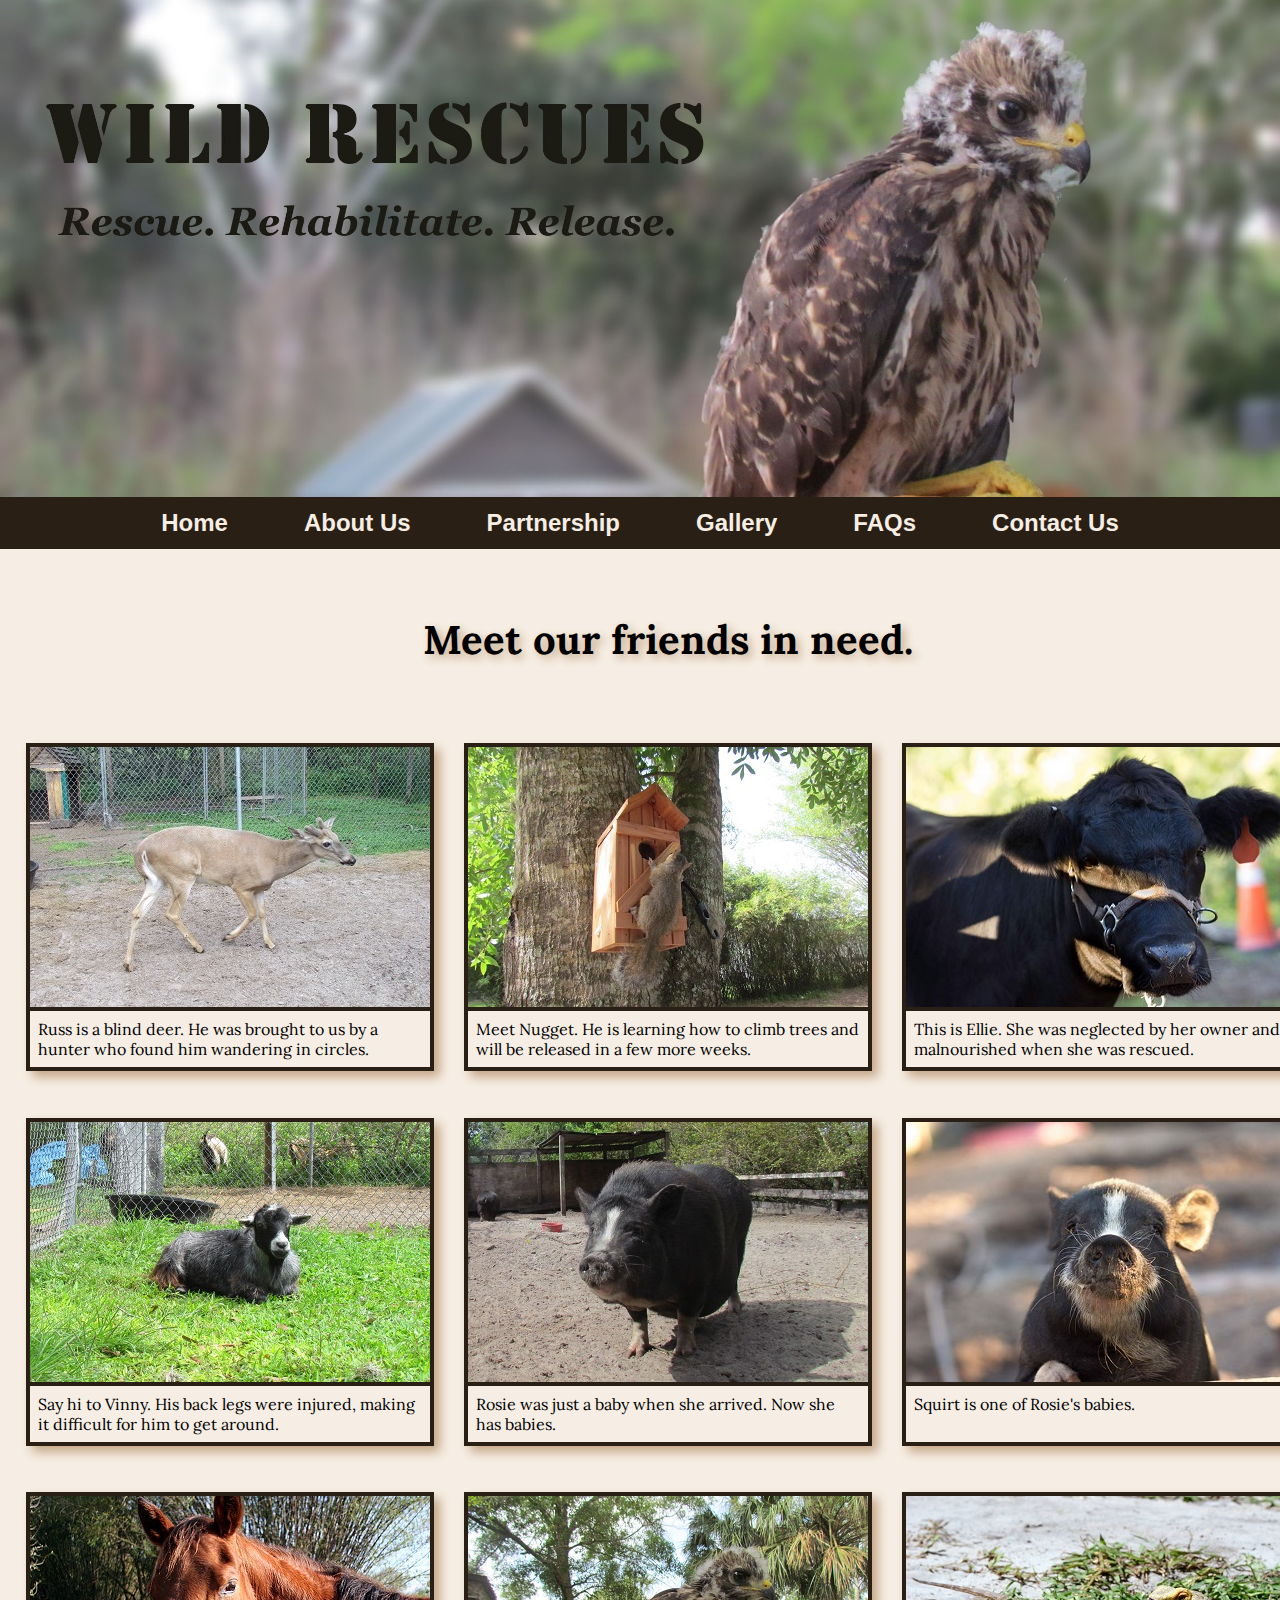
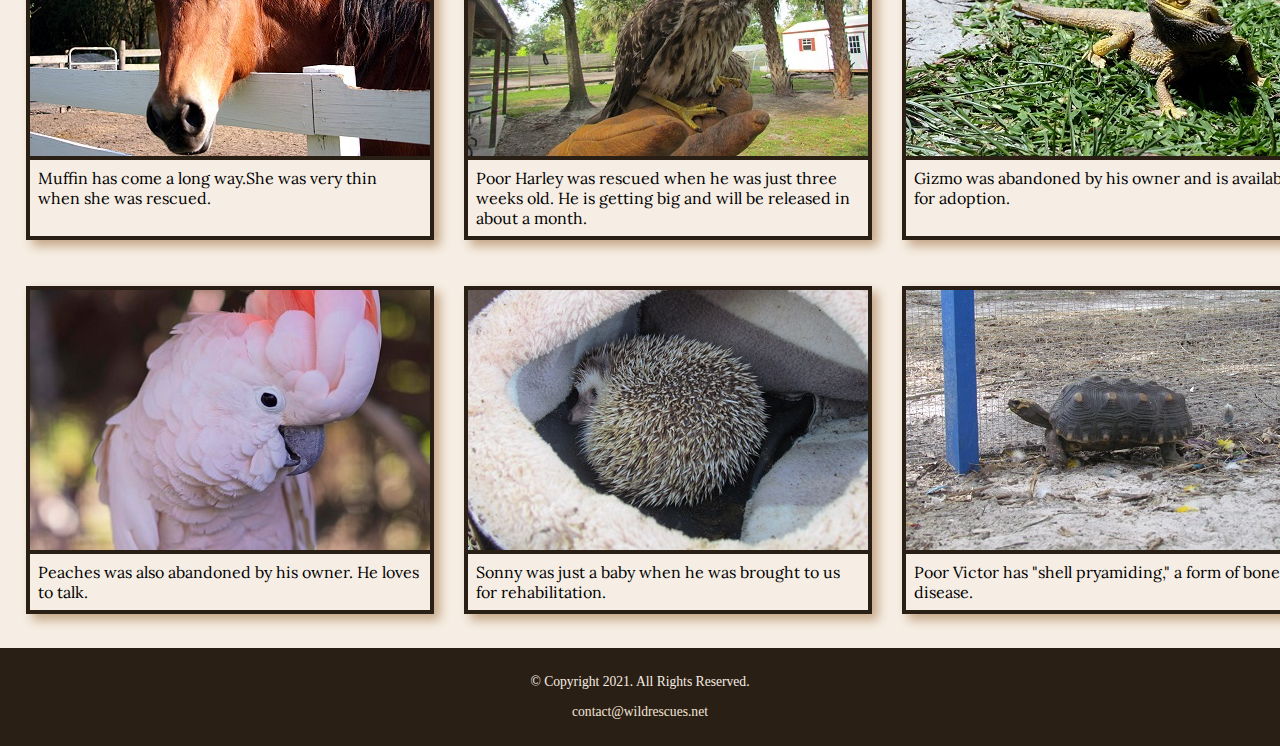
<file: rescue/gallery.html>
<!DOCTYPE html>
<!-- 
Student Name: Suzanne Lucas
File Name: gallery.html
Date: 3/27/2024
-->
<html lang="en">
<head>
    <title>Wild Rescues: Gallery</title>
    <meta charset="utf-8">
    <link rel="stylesheet" href="css/styles.css">
    <meta name="viewport" content="width=device-width, initial-scale=1.0">
    <link rel="preconnect" href="https://fonts.googleapis.com">
    <link rel="preconnect" href="https://fonts.gstatic.com" crossorigin>
    <link href="https://fonts.googleapis.com/css2?family=Emblema+One&display=swap" rel="stylesheet">
    <link href="https://fonts.googleapis.com/css2?family=Emblema+One&family=Lora:ital,wght@0,400..700;1,400..700&display=swap" rel="stylesheet">
    <link rel="shortcut icon" href="images/favicon.ico">
    <link rel="icon" type="image/png" sizes="32x32" href="images/favicon-32.png">
    <link rel="apple-touch-icon" sizes="180x180" href="images/apple-touch-icon.png">
    <link rel="shortcut icon" sizes="192x192" href="images/android-chrome-192.png">
</head>
<body>

    <div id="wrapper">

        <!-- Use the header area for the website name or logo. This is static. -->
        <header>
            <div class="tab-desk">
                <a href="index.html"><img src="images/baby-hawk.jpg" alt="rescued baby hawk"></a>
            </div>

            <div class="mobile">
                <h1>&#128062; Wild Rescues</h1>
                <h3>Rescue. Rehabilitate. Release.</h3>
            </div>
        </header>

        <!-- Use the nav area to add Static hyperlinks to other pages within the website. -->
        <nav>
            <ul>
                <li><a href="index.html">Home</a></li>
                <li><a href="about.html">About Us</a></li>
                <li><a href="partnership.html">Partnership</a></li>
                <li><a href="gallery.html">Gallery</a></li>
                <li><a href="faqs.html">FAQs</a></li>
                <li><a href="contact.html">Contact Us</a></li>
            </ul>
        </nav>

        <!-- Use the main area to add the main content of the webpage. -->
        <main class="grid">

            <aside>
                <p>Meet our friends in need.</p>
            </aside>

            <!-- Figure Element 1 -->
            <figure>
                <img src="images/blind-deer.jpg" alt="blind deer">
                <figcaption>Russ is a blind deer. He was brought to us by a hunter who found him wandering in circles.</figcaption>
            </figure>

            <!-- Figure Element 2 -->
            <figure>
                <img src="images/baby-squirrel.jpg" alt="baby squirrel on a tree house">
                <figcaption>Meet Nugget. He is learning how to climb trees and will be released in a few more weeks.</figcaption>
            </figure>

            <!-- Figure Element 3 -->
            <figure>
                <img src="images/cow.jpg" alt="face of a cow">
                <figcaption>This is Ellie. She was neglected by her owner and malnourished when she was rescued.</figcaption>
            </figure>

            <!-- Figure Element 4 -->
            <figure>
                <img src="images/goat.jpg" alt="goat laying in the grass">
                <figcaption>Say hi to Vinny. His back legs were injured, making it difficult for him to get around.</figcaption>
            </figure>

            <!-- Figure Element 5 -->
            <figure>
                <img src="images/pig.jpg" alt="pig standing">
                <figcaption>Rosie was just a baby when she arrived. Now she has babies.</figcaption>
            </figure>

            <!-- Figure Element 6 -->
            <figure>
                <img src="images/baby-pig.jpg" alt="pig standing">
                <figcaption>Squirt is one of Rosie's babies.</figcaption>
            </figure>

            <!-- Figure Element 7 -->
            <figure>
                <img src="images/horse.jpg" alt="face of a horse">
                <figcaption>Muffin has come a long way.She was very thin when she was rescued.</figcaption>
            </figure>

            <!-- Figure Element 8 -->
            <figure>
                <img src="images/hawk.jpg" alt="baby hawk">
                <figcaption>Poor Harley was rescued when he was just three weeks old. He is getting big and will be released in about a month.</figcaption>
            </figure>

            <!-- Figure Element 9 -->
            <figure>
                <img src="images/bearded-dragon.jpg" alt="bearded dragon">
                <figcaption>Gizmo was abandoned by his owner and is available for adoption.</figcaption>
            </figure>

            <!-- Figure Element 10 -->
            <figure>
                <img src="images/bird.jpg" alt="cockatoo">
                <figcaption>Peaches was also abandoned by his owner. He loves to talk.</figcaption>
            </figure>

            <!-- Figure Element 11 -->
            <figure>
                <img src="images/hedgehog.jpg" alt="hedgehog">
                <figcaption>Sonny was just a baby when he was brought to us for rehabilitation.</figcaption>
            </figure>

            <!-- Figure Element 12 -->
            <figure>
                <img src="images/tortoise-pyramid.jpg" alt="tortoise with shell">
                <figcaption>Poor Victor has "shell pryamiding," a form of bone disease.</figcaption>
            </figure>

        </main>

        <!-- Use the footer area to add footer static content like trademarks, social media links, contacts -->
        <footer>
            <p>&copy; Copyright 2021. All Rights Reserved.</p>
            <p><a href="mailto:contact@wildrescues.net">contact@wildrescues.net</a></p>
        </footer>

    </div>
    
</body>
</html>
</file>
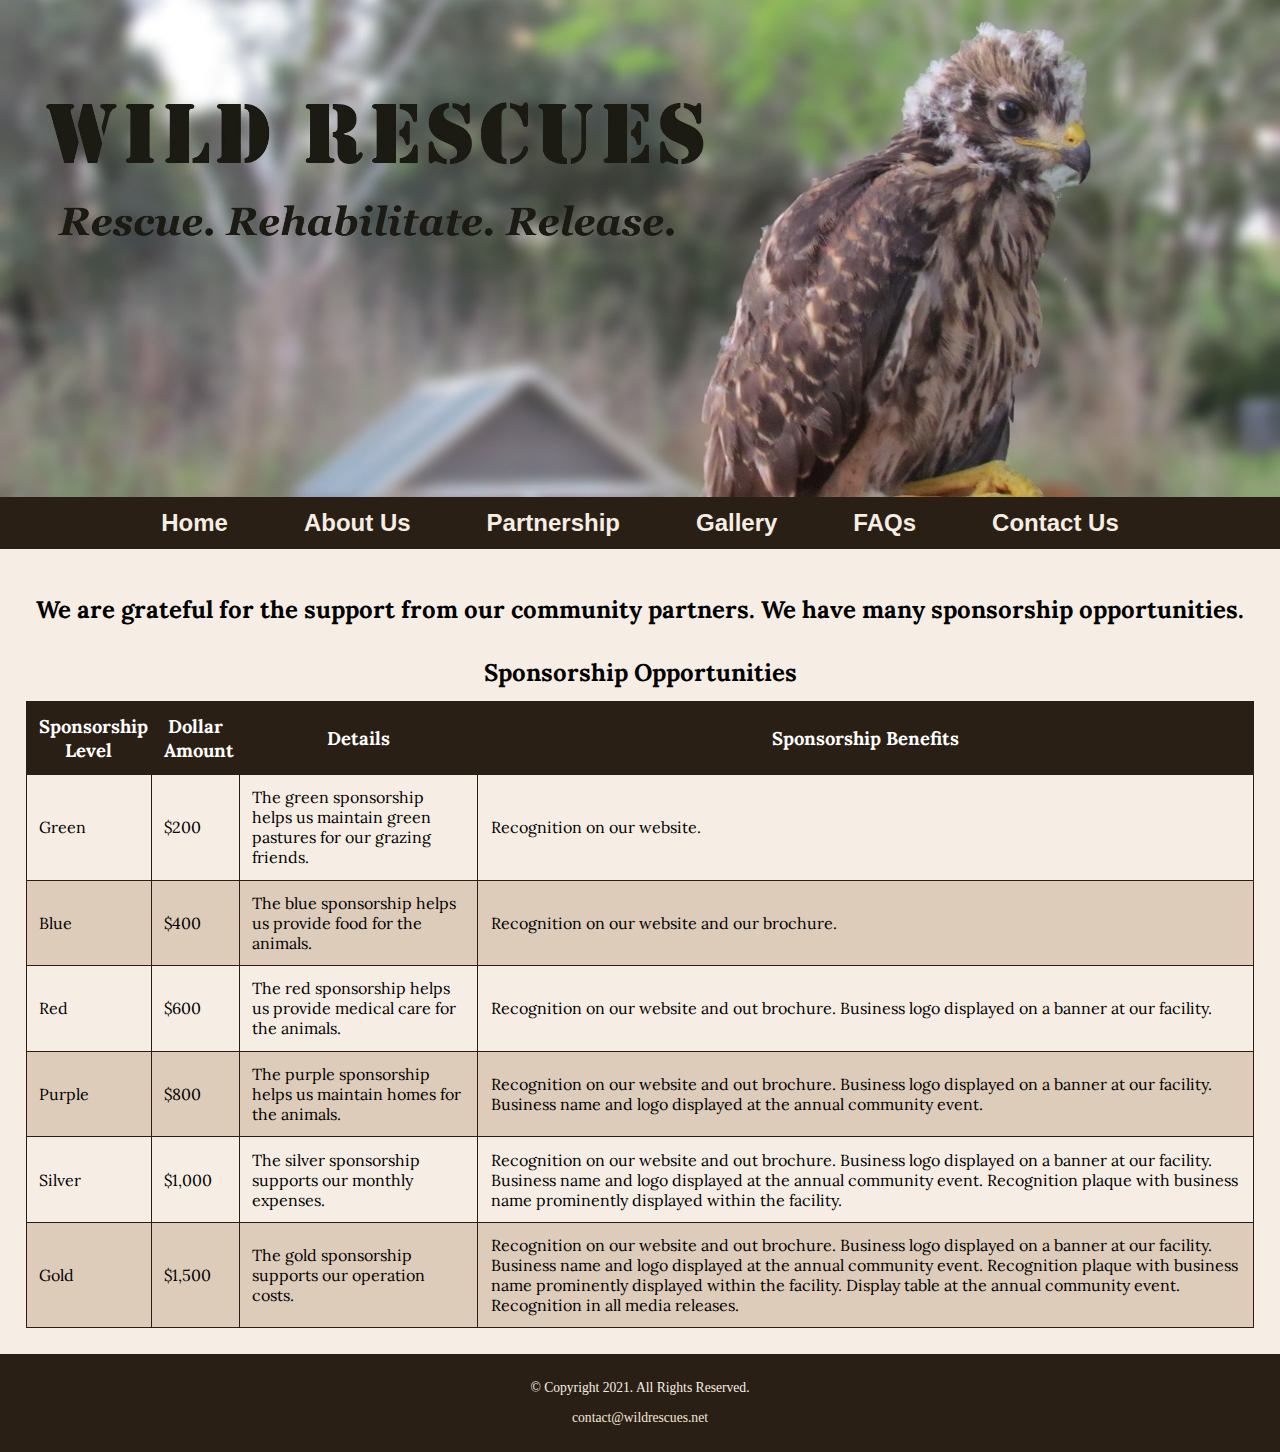
<file: rescue/partnership.html>
<!DOCTYPE html>
<!-- 
Student Name: Suzanne Lucas
File Name: partnership.html
Date: 4/3/2024
-->
<html lang="en">
<head>
    <title>Wild Rescues: Partnership</title>
    <meta charset="utf-8">
    <link rel="stylesheet" href="css/styles.css">
    <meta name="viewport" content="width=device-width, initial-scale=1.0">
    <link rel="preconnect" href="https://fonts.googleapis.com">
    <link rel="preconnect" href="https://fonts.gstatic.com" crossorigin>
    <link href="https://fonts.googleapis.com/css2?family=Emblema+One&display=swap" rel="stylesheet">
    <link href="https://fonts.googleapis.com/css2?family=Emblema+One&family=Lora:ital,wght@0,400..700;1,400..700&display=swap" rel="stylesheet">
    <link rel="shortcut icon" href="images/favicon.ico">
    <link rel="icon" type="image/png" sizes="32x32" href="images/favicon-32.png">
    <link rel="apple-touch-icon" sizes="180x180" href="images/apple-touch-icon.png">
    <link rel="shortcut icon" sizes="192x192" href="images/android-chrome-192.png">
</head>
<body>

    <div id="wrapper">

        <!-- Use the header area for the website name or logo. This is static. -->
        <header>
            <div class="tab-desk">
                <a href="index.html"><img src="images/baby-hawk.jpg" alt="rescued baby hawk"></a>
            </div>

            <div class="mobile">
                <h1>&#128062; Wild Rescues</h1>
                <h3>Rescue. Rehabilitate. Release.</h3>
            </div>
        </header>

        <!-- Use the nav area to add Static hyperlinks to other pages within the website. -->
        <nav>
            <ul>
                <li><a href="index.html">Home</a></li>
                <li><a href="about.html">About Us</a></li>
                <li><a href="partnership.html">Partnership</a></li>
                <li><a href="gallery.html">Gallery</a></li>
                <li><a href="faqs.html">FAQs</a></li>
                <li><a href="contact.html">Contact Us</a></li>
            </ul>
        </nav>

        <!-- Use the main area to add the main content of the webpage. -->
        <main>
            <h2>We are grateful for the support from our community partners. We have many sponsorship opportunities.</h2>

            <div class="mobile-tablet">

                <h3>Sponsorship Levels</h3>
                <p>Green: $200</p>
                <p>Blue: $400</p>
                <p>Red: $600</p>
                <p>Purple: $800</p>
                <p>Silver: $1,000</p>
                <p>Gold: $1,500</p>
                <p>Each sponsorship supports our animals and operations. 
                Business recognition is given at every sponsorship level. 
                Contact us today to become a sponsor.</p>

            </div>

            <div id="partner" class="desktop">
                <table>
                    <caption>Sponsorship Opportunities</caption>

                    <tr> <!-- Row 1 -->
                        <th>Sponsorship Level</th>
                        <th>Dollar Amount</th>
                        <th>Details</th>
                        <th>Sponsorship Benefits</th>
                    </tr>

                    <tr> <!-- Row 2 -->
                        <td>Green</td>
                        <td>$200</td>
                        <td>The green sponsorship helps us maintain green pastures for our grazing friends.</td>
                        <td>Recognition on our website.</td>
                    </tr>

                    <tr> <!-- Row 3 -->
                        <td>Blue</td>
                        <td>$400</td>
                        <td>The blue sponsorship helps us provide food for the animals.</td>
                        <td>Recognition on our website and our brochure.</td>
                    </tr>

                    <tr> <!-- Row 4 -->
                        <td>Red</td>
                        <td>$600</td>
                        <td>The red sponsorship helps us provide medical care for the animals.</td>
                        <td>Recognition on our website and out brochure. Business logo displayed on a banner at our facility.</td>
                    </tr>

                    <tr> <!-- Row 5 -->
                        <td>Purple</td>
                        <td>$800</td>
                        <td>The purple sponsorship helps us maintain homes for the animals.</td>
                        <td>Recognition on our website and out brochure. Business logo displayed on a banner at our facility.
                            Business name and logo displayed at the annual community event.
                        </td>
                    </tr>

                    <tr> <!-- Row 6 -->
                        <td>Silver</td>
                        <td>$1,000</td>
                        <td>The silver sponsorship supports our monthly expenses.</td>
                        <td>Recognition on our website and out brochure. Business logo displayed on a banner at our facility.
                            Business name and logo displayed at the annual community event. Recognition plaque with business name prominently displayed
                            within the facility.
                        </td>
                    </tr>

                    <tr> <!-- Row 7 -->
                        <td>Gold</td>
                        <td>$1,500</td>
                        <td>The gold sponsorship supports our operation costs.</td>
                        <td>Recognition on our website and out brochure. Business logo displayed on a banner at our facility.
                            Business name and logo displayed at the annual community event. Recognition plaque with business name prominently displayed
                            within the facility. Display table at the annual community event. Recognition in all media releases.
                        </td>
                    </tr>
                </table>

            </div>

        </main>

        <!-- Use the footer area to add footer static content like trademarks, social media links, contacts -->
        <footer>
            <p>&copy; Copyright 2021. All Rights Reserved.</p>
            <p><a href="mailto:contact@wildrescues.net">contact@wildrescues.net</a></p>
        </footer>

    </div>
    
</body>
</html>
</file>
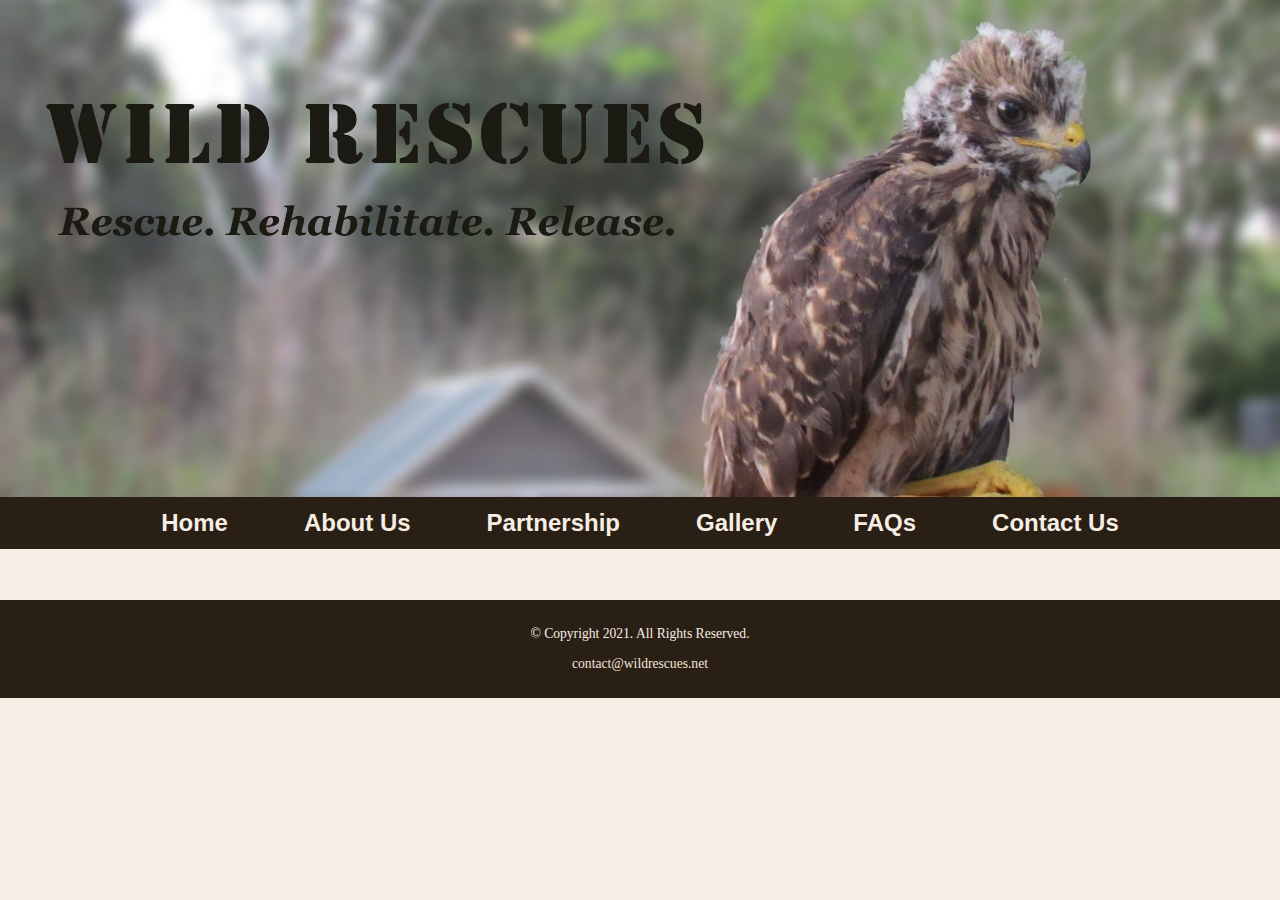
<file: rescue/template.html>
<!DOCTYPE html>
<!-- 
Student Name: Suzanne Lucas
File Name: template.html
Date: 2/12/2024
-->
<html lang="en">
<head>
    <title>Wild Rescues: Template</title>
    <meta charset="utf-8">
    <link rel="stylesheet" href="css/styles.css">
    <meta name="viewport" content="width=device-width, initial-scale=1.0">
    <link rel="preconnect" href="https://fonts.googleapis.com">
    <link rel="preconnect" href="https://fonts.gstatic.com" crossorigin>
    <link href="https://fonts.googleapis.com/css2?family=Emblema+One&display=swap" rel="stylesheet">
    <link href="https://fonts.googleapis.com/css2?family=Emblema+One&family=Lora:ital,wght@0,400..700;1,400..700&display=swap" rel="stylesheet">
    <link rel="shortcut icon" href="images/favicon.ico">
    <link rel="icon" type="image/png" sizes="32x32" href="images/favicon-32.png">
    <link rel="apple-touch-icon" sizes="180x180" href="images/apple-touch-icon.png">
    <link rel="shortcut icon" sizes="192x192" href="images/android-chrome-192.png">
</head>
<body>

    <div id="wrapper">

        <!-- Use the header area for the website name or logo. This is static. -->
        <header>
            <div class="tab-desk">
                <a href="index.html"><img src="images/baby-hawk.jpg" alt="rescued baby hawk"></a>
            </div>

            <div class="mobile">
                <h1>&#128062; Wild Rescues</h1>
                <h3>Rescue. Rehabilitate. Release.</h3>
            </div>
        </header>

        <!-- Use the nav area to add Static hyperlinks to other pages within the website. -->
        <nav>
            <ul>
                <li><a href="index.html">Home</a></li>
                <li><a href="about.html">About Us</a></li>
                <li><a href="partnership.html">Partnership</a></li>
                <li><a href="gallery.html">Gallery</a></li>
                <li><a href="faqs.html">FAQs</a></li>
                <li><a href="contact.html">Contact Us</a></li>
            </ul>
        </nav>

        <!-- Use the main area to add the main content of the webpage. -->
        <main>

            <div>

            </div>

        </main>

        <!-- Use the footer area to add footer static content like trademarks, social media links, contacts -->
        <footer>
            <p>&copy; Copyright 2021. All Rights Reserved.</p>
            <p><a href="mailto:contact@wildrescues.net">contact@wildrescues.net</a></p>
        </footer>

    </div>
    
</body>
</html>
</file>
<file: music/css/styles.css>
/*
Author: Suzanne Lucas
Date: 2/28/2024
File Name: styles.css
*/

/* Css Reset */
body, header, nav, main, section, aside, figure, figcation, footer, img, h1, ul {
    margin: 0;
    padding: 0;
    border: 0;
}

/* Style rule for images */
img {
    max-width: 100%;
    display: block;
}

/* Style rule for box sizing applies to all elements */
* {
    box-sizing: border-box;
}

/* Style rules for mobile viewport */

/* Hide tab-desk class */
.tab-desk {
    display: none;
}

/* Style rules for header content */
header {
    text-align: center;
    font-size: 1.5em;
    color: #373684;
}

header h1 {
    font-family: "DM Serif Display", serif;
}

/* Style rules for navigation area */
nav {
    background-color: #373684;
}

nav ul {
    list-style-type: none;
    text-align: center;
}

nav li {
    display: block;
    font-size: 2em;
    border-top: 1px solid #e5e9fc;
}

nav li a {
    display: block;
    color: #fff;
    text-align: center;
    padding: 0.5em 1em;
    text-decoration: none;
}

/* Style rules for main content */
main {
    padding: 2%;
    background-color: #e5e9fc;
    overflow: auto;
    font-family: "Roboto", sans-serif;
}

main p {
    font-size: 1.25em;
}

.action {
    font-size: 1.25em;
    color: #737684;
    font-weight: bold;
}

#piano, #guitar, #violin {
    margin: 0 2%;
}

#info {
    clear: left;
    background-color: #c0caf7;
    padding: 1% 2%;
}

#info ul {
    margin-left: 10%;
}

.round {
    border-radius: 8px;
}

#contact, h2 {
    text-align: center;
}

.tel-link {
    background-color: #373684;
    padding: 2%;
    margin: 0 auto;
    width: 80%;
    text-align: center;
    border-radius: 5px;
}

.tel-link a {
    color: #fff;
    text-decoration: none;
    font-size: 1.5em;
    display: block;
}

#contact, .email-link {
    color: #4645a8;
    text-decoration: none;
    font-weight: bold;
}

.map {
    border: 5px solid #373684;
    width: 95%;
    height: 50%;
}

/* Style rules for table */

table {
    border: 1px solid;
    border-color: #373684;
    border-collapse: collapse;
    margin: 0 auto;
    width: 100%;
}

caption {
    font-size: 1.5em;
    font-weight: bold;
    padding: 1%;
}

th, td {
    border: 1px solid #373684;
    padding: 2%;
}

th {
    background-color: #373684;
    color: #fff;
    font-size: 1.15em;
}

tr:nth-child(odd) {
    background-color: #b7b7e1;
}

aside {
    text-align: center;
    font-size: 1.5em;
    font-weight: bold;
    color: #373684;
    text-shadow: 3px 3px 10px #8280cb;
}

figure {
    position: relative;
    max-width: 275px;
    margin: 2% auto;
    border: 8px solid #373684;
}

figcaption {
    position: absolute;
    bottom: 0;
    background: rgba(55, 54, 132, 0.7);
    color: #fff;
    width: 100%;
    padding: 5% 0;
    text-align: center;
    font-family: Verdana, Arial, sans-serif;
    font-size: 1.5em;
    font-weight: bold;
}

/* Styles rules for form elements */
fieldset input {
    margin-bottom: 2%;
}

fieldset legend {
    font-weight: bold;
    font-size: 1.25em;
}

label { 
    display: block;
	padding-top: 3%;
}

#submit {
    margin: 0 auto;
    display: block;
    padding: 3%;
    background-color: #b7b7e1;
    border-color: #fff;
    font-size: 1em;
}


/* Style rules for footer content */
footer {
    text-align: center;
    font-size: 0.65em;
    clear: left;
}

footer a {
    color: #4645a8;
    text-decoration: none;
}

/* Media Query  for Tablet Viewport */
@media screen and (min-width: 550px), print {

    /*Tablet Viewport: Show tab-desk class, hide mobile class */
    .tab-desk {
        display: block;
    }

    .mobile {
        display: none;
    }

    /* Tablet Viewport: Style rule for the header content */
    span.tab-desk {
        display: inline;
    }

    /* Tablet Viewport: Style rulkes for nav area */
    nav li {
        border-top: none;
        display: inline-block;
        font-size: 1.5em;
        border-right: 1px solid #e5e0fc;
    }

    nav li:last-child {
        border-right: none;
    }

    nav li a {
        padding: 0.25em 0.5em;
    }

    /* Tablet  Viewport: Style rule for map */
    .map {
        width: 500px;
        height: 450px;
    }

    /* Tablet Viewport: Style rule for form element */
    form {
        width: 70%;
        margin: 0 auto;
    }

    .grid {
        display: grid;
        grid-template-columns: auto auto;
        grid-gap: 20px;
    }

    aside {
        grid-column: 1 / span 2;
    }

}

/* Media Query for Desktop Viewport */
@media screen and (min-width: 769px), print {
    
    /* Desktop Viewport: Style rule for header */
    header {
        padding: 2%;
    }
    
    /* Desktop Viewport: Style rules for the nav area */
    nav li a {
        padding: 0.5em 1.5em;
    }

    nav li a:hover {
        color: #373684;
        background-color: #e5e9fc;
    }

    /* Desktop Viewport: Style rules for main content */
    #info ul {
        margin: 5%;
    }

    main h3 {
        font-size: 1.5em;
    }

    #piano, #guitar, #violin {
        width: 29%;
        float: left;
        margin: 0 2%;
    }

    .grid {
        grid-template-columns: auto auto auto auto;
    }

    figcaption {
        font-size: 1em;
    }

    aside {
        grid-column: 1 / span 4;
    }

    /* Desktop Viewport: Style rules for table */
    
    table {
        width: 70%;
    }

    /* Desktop Viewport: Style rules for form elements */
    .form-grid {
        display: grid;
        grid-template-columns: auto auto;
        grid-gap: 20px;
    }

    .btn {
        grid-column: 1 / span 2;
    }

}

/* Media Query for Print */
@media print {

    body {
        background-color: #fff;
        color: #000;
    }

}
</file>
<file: rescue/css/styles.css>
/*
Author: Suzanne Lucas
Date: 2/28/2024
File Name: styles.css
*/

/* Css Reset */
body, header, nav, main, aside, figure, figcaption, footer, img, h1, h3, ul, video {
    margin: 0;
    padding: 0;
    border: 0;
}

/* Style rules for body and images */
body {
    background-color: #f6eee4;
}

img, video {
    max-width: 100%;
    display: block;
}

/* Style rules for mobile viewport */

/* Style rules to show mobile class and hide tab-desk class */

.mobile, .mobile-tablet {
    display: block;
}

.tab-desk, .desktop {
    display: none;
}

/* Style rules for header area */
header h1 {
    padding: 2%;
    text-align: center;
    font-family: "Emblema One", system-ui;
}

header h3 {
    padding: 2%;
    text-align: center;
    font-family: "Lora", serif;
}

/* Style rules for navigation area */
nav {
    background-color: #2a1f14;
}

nav ul {
    list-style-type: none;
    text-align: center;
}

nav li {
    display: block;
    font-size: 1.5em;
    font-family: Geneva, Arial, sans-serif;
    font-weight: bold;
    border-top: solid 0.5px #f6eee4;
}

nav li a {
    display: block;
    color: #f6eee4;
    padding: 0.5em 2em;
    text-decoration: none;
}

/* Style rules for main content */
main {
    padding: 2%;
    font-family: "Lora", serif;
}

main p {
    font-size: 1.25em;
}

main h3 {
    padding-top: 2%;
}

main ul {
    list-style-type: square;
}

.link {
    color: #4d3319;
    font-weight: bold;
    text-decoration: none;
    font-style: italic;
}

.action {
    font-weight: bold;
    font-size: 1.75em;
    text-align: center;
}

.round {
    border-radius: 6px;
}

aside {
    text-align: center;
    font-size: 1.5em;
    font-weight: bold;
    text-shadow: 4px 4px 10px #c5a687;
}
figure {
    border: 4px solid #2a1f14;
    box-shadow: 6px 6px 10px #c5a687;
    width: 400px;
    margin: 2% auto;
}

figcaption {
    padding: 2%;
    border-top: 4px solid #2a1f14;
}

#info ul {
    margin-left: 10%;
}

#contact, h2 {
    text-align: center;
}

.tel-link {
    background-color: #2a1f14;
    padding: 2%;
    width: 80%;
    margin: 0 auto;
}

.tel-link a {
    color: #f6eee4;
    text-decoration: none;
    font-weight: bold;
}

/* Style rules for the form elements */
fieldset, input, textarea {
    margin-bottom: 2%;
}

fieldset legend {
    font-weight: bold;
    font-size: 1.25em;
}

label {
    display: block;
    padding-top: 2%;
}

#submit {
    margin: 0 auto;
    display: block;
    padding: 2%;
    background-color: #78593a;
    color: #f6eee4;
    font-size: 1.25em;
    border-radius: 10px;
}


/* Style rules for footer content */
footer {
    text-align: center;
    font-size: 0.85em;
    background-color: #2a1f14;
    color: #f6eee4;
    padding: 1% 0%;
}

footer a {
    color: #f3e6d8;
    text-decoration: none;
}

/* Media Query for Tablet Viewport */
@media screen and (min-width: 621px), print {

    /* Tablet Viewport: Show tab-desk class, hide mobile class */
    .tab-desk {
        display: block;
    }

    .mobile {
        display: none;
    }

    /* Tablet Viewport: Style rules for nav area */
    nav li {
        border-top: none;
        display: inline-block;
        font-size: 1.25em;    
    }

    nav li a {
        padding: 0.5em;
    }

    .grid {
        display: grid;
        grid-template-columns: auto auto;
        grid-gap: 10px;
    }

    aside {
        grid-column: 1 / span 2;
    }

    /* Tablet Viewport: Style rule for form element */
    form {
        width: 70%;
        margin: 0 auto;
    }

}

/* Media Query for Desktop Viewport */
@media screen and (min-width: 999px), print {

    /* Desktop Viewport: Show desktop class, hide mobile-tablet class */
    .desktop {
        display: block;
    }

    .mobile-tablet {
        display: none;
    }

    /* Desktop Viewport: Style rules  for the nav area */
    nav li {
        font-size: 1.5em;
    }

    nav li a {
        padding: 0.5em 1.5em;
    }

    nav li a:hover {
        color: #2a1f14;
        background-color: #f6eee4;
        opacity: 0.5;
    }

    /* Desktop Viewport: Style rules for main content */
    #info ul {
        margin-left: 5%;
    }

    .grid {
        grid-template-columns: auto auto auto;
        grid-gap: 30px;
    }

    aside {
        grid-column: 1 / span 3;
        font-size: 2em;
    }

    /* Style rules for table */
    table {
        border: 1px solid;
        border-color: #2a1f14;
        border-collapse: collapse;
        margin: 0 auto;
    }

    caption {
        font-size: 1.5em;
        font-weight: bold;
        padding: 1%;
    }

    th, td {
        border: 1px solid;
        border-color: #2a1f14;
        padding: 1%;
    }

    th {
        background-color: #2a1f14;
        color: #fff;
        font-size: 1.15em;
    }

    tr:nth-child(odd) {
        background-color: #deccba;
    }

    /* Desktop Viewport: Style rules for the form elements */
    form {
        width: auto;
    }

    .form-grid {
        display: grid;
        grid-template-columns: auto auto;
        grid-gap: 20px;
    }

    .btn {
        grid-column: 1 / span 2;
    }

}

/* Media Query for Large  Desktop Viewports */
@media screen and (min-width: 1921px) {

    body {
        background: linear-gradient(#f6eee4, #78593a);
    }

    #wrapper {
        width: 1920px;
        margin: 0 auto;
    }

    main {
        background-color: #f6eee4;
    }

    .grid {
        grid-template-columns: auto auto auto auto;
    }

    aside {
        grid-column: 1 / span 4;
        font-size: 3em;
    }

}

/* Media Query for Print */
@media print {

    body {
        background-color: #fff;
        color: #000;
    }

}
</file>
